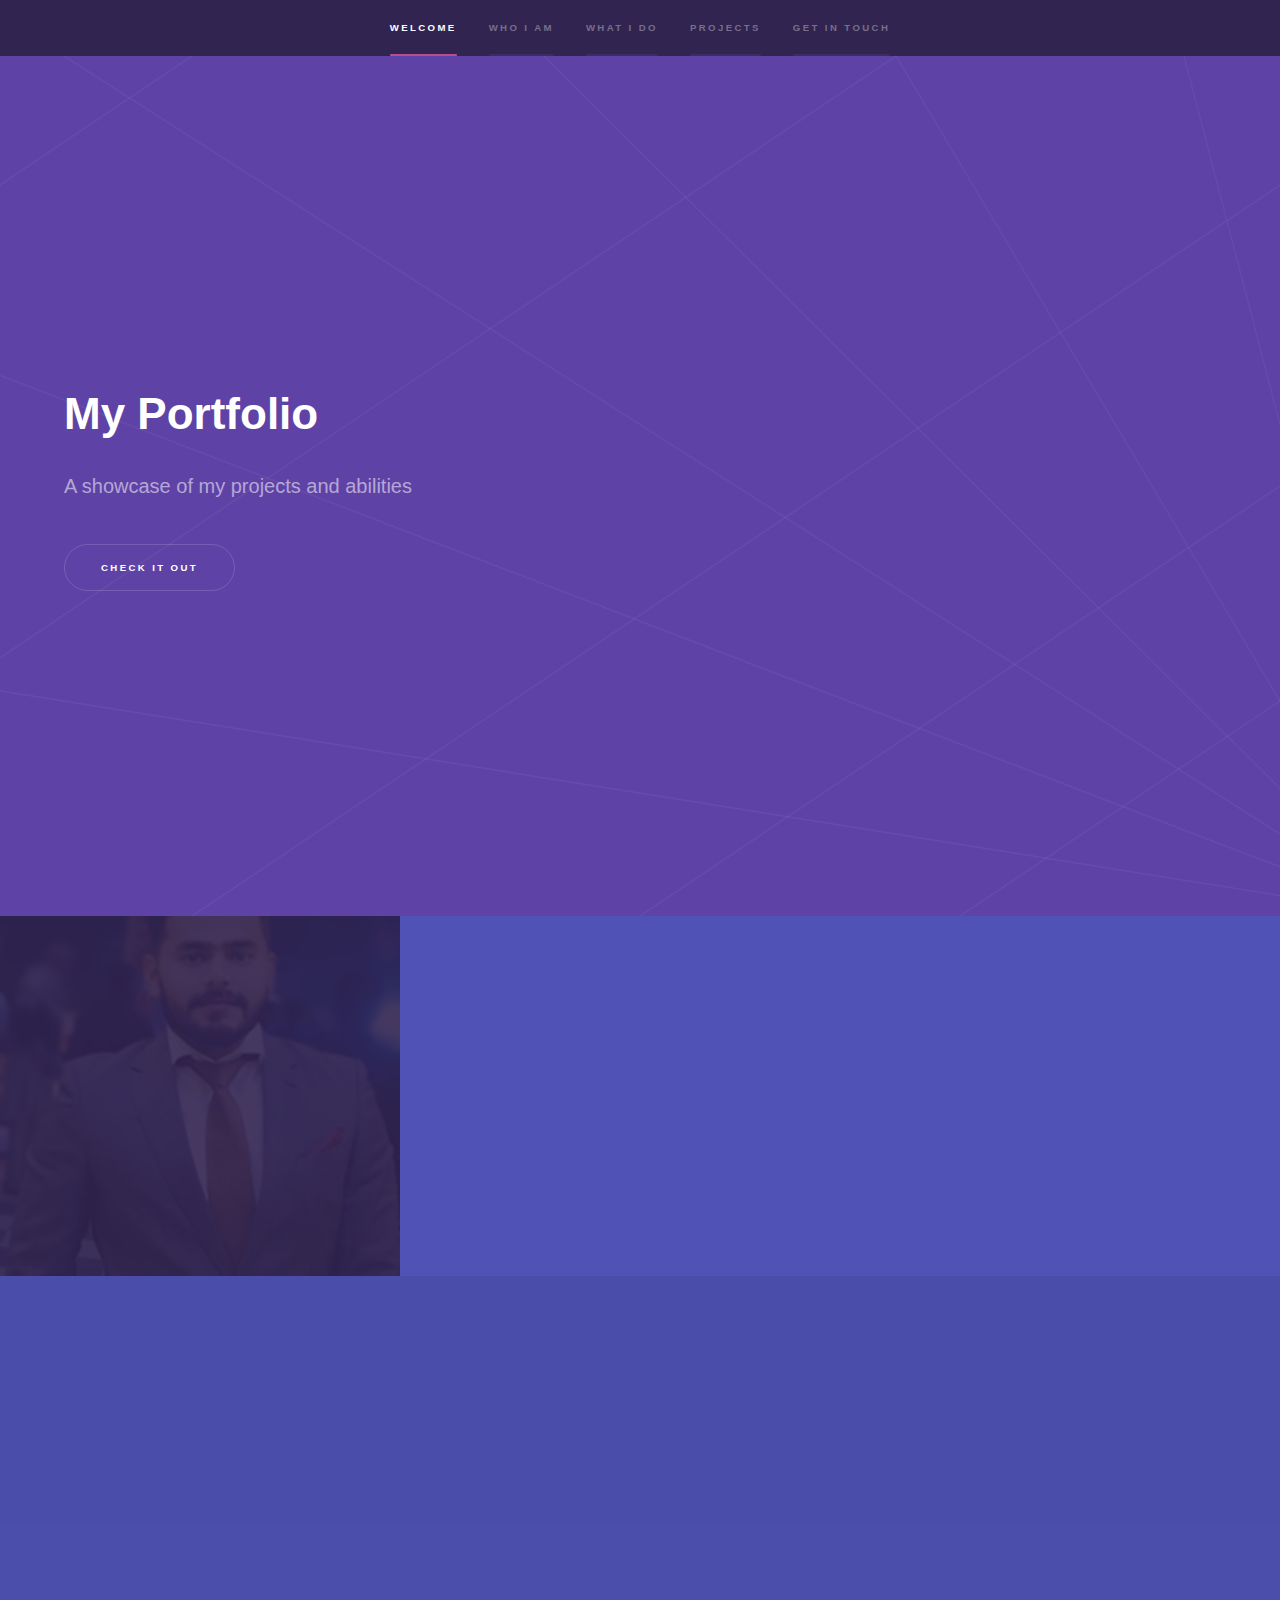
<file: index.html>
<!DOCTYPE HTML>
<!--
	Hyperspace by HTML5 UP
	html5up.net | @ajlkn
	Free for personal and commercial use under the CCA 3.0 license (html5up.net/license)
-->
<html>
	<head>
		<title>My Portfolio</title>
		<meta charset="utf-8" />
		<meta name="viewport" content="width=device-width, initial-scale=1, user-scalable=no" />
		<link rel="stylesheet" href="assets/css/main.css" />
		<noscript><link rel="stylesheet" href="assets/css/noscript.css" /></noscript>
	</head>
	<body class="is-preload">

		<!-- Sidebar -->
			<section id="sidebar">
				<div class="inner">
					<nav>
						<ul>
							<li><a href="#intro">Welcome</a></li>
							<li><a href="#one">Who i am</a></li>
							<li><a href="#two">What i do</a></li>
							<li><a href="generic.html">Projects</a></li>
							<li><a href="#four">Get in touch</a></li>
						</ul>
					</nav>
				</div>
			</section>

		<!-- Wrapper -->
			<div id="wrapper">

				<!-- Intro -->
					<section id="intro" class="wrapper style1 fullscreen fade-up">
						<div class="inner">
							<h1>My Portfolio</h1>
							<p>A showcase of my projects and abilities</p>
							<ul class="actions">
								<li><a href="#one" class="button scrolly">Check it out</a></li>
							</ul>
						</div>
					</section>

				<!-- One -->
					<section id="one" class="wrapper style2 spotlights">
						<section>
							<a href="#" class="image"><img src="images/pic01.jpg" alt="" data-position="center center" /></a>
							<div class="content">
								<div class="inner">
									<h2>Umair Khan</h2>
									<p>WordPress developer</p>
									<ul class="actions">
										<li><a href="generic.html" class="button">Check</a></li>
									</ul>
								</div>
							</div>
						</section>
						

				<!-- Two -->
					<section id="two" class="wrapper style3 fade-up">
						<div class="inner">
							<h2>What i do</h2>
							<p></p>
							<div class="features">
								<section>
									<span class="icon solid major  fa-code"></span>
									<h3>Code </h3>
									<p>I love to play with code </br>
									
									<!-- First Tier Drop Down -->
            <ul>
                <li>HTML</li>
                <li>CSS</li>
                <li>PHP</li>
                <li>Javascript</li>          
                             
            </ul>



									</p>
								</section>
								<section>
									<span class="icon solid major fa-heart"></span>
									<h3>Things i love in website</h3>
									<p><ul>
                <li>Responsive design</li>
                <li>Secure</li>
                <li>User Friendly </li>
                <li>Easy to modify</li>          
                             
            </ul></p>
								</section>
								
								<section>
									<span class="icon solid major fa-desktop"></span>
									<h3>Desktop UX/UI Design</h3>
									<p>As one of the most important thing in each website is to be have an eye-catching interface.</p>
								</section>
								<section>
									<span class="icon solid major fa-shopping-bag"></span>
									<h3>E-shop</h3>
									<p>As the online shopping make your life easier.</br> I would like to provide an Unique shopping store with your desire products.</p>
								</section>
								</div>
								
							<ul class="actions">
								<li><a href="generic.html" class="button">Check it out</a></li>
							</ul>
						</div>
					</section>

				<!-- Three -->
					<section id="four" class="wrapper style1 fade-up">
						<div class="inner">
							<h2><u>Get in touch</u></h2>
							<p></p>
							<div class="split style1">
								<section>
									<ul class="contact">
										<li>
											<h3>Address</h3>
											<span>Block-15,Gulistan-e-jauhar<br />
											Karachi, Pakistan<br />
											</span>
										</li>
										<li>
											<h3>Email</h3>
											wordpressgeek786@gmail.com
										</li>
										<li>
											<h3>Phone</h3>
											<span>(+92) 332-4402820</span>
										</li>
										<li>
											
										</li>
									</ul>
								</section>
								<section>
									<h3>Social</h3>
											<ul class="icons">
												<li><a href="https://mail.google.com/mail/wordpressgeek786@gmail.com" i class="fa fa-envelope" aria-hidden="true"></i><span class="label">E-mail</span></a></li>

												<li><a href="https://www.facebook.com/sugarumi007" class="icon brands fa-facebook-f"><span class="label">Facebook</span></a></li>
												<li><a href="https://github.com/wordpressgeekx" class="icon brands fa-github"><span class="label">GitHub</span></a></li>
												<li><a href="https://www.linkedin.com/in/hafiz-umair-khan-419a84179/" class="icon brands fa-linkedin-in"><span class="label">LinkedIn</span></a></li>
												<li><a href="https://codepen.io/wordpressgeekx" class="icon brands fa-codepen"><span class="label">Codepen</span></a></li>
											</ul>
								</section>
							</div>
						</div>
					</section>

			</div>

		<!-- Footer -->
			<footer id="footer" class="wrapper style1-alt">
				<div class="inner">
					<ul class="menu">
						<li>&copy; All rights reserved .</li><li>Design: <a href="https://www.fiverr.com/users/wordpressgeekx">wordpressgeekx</a></li>
					</ul>
				</div>
			</footer>

		<!-- Scripts -->
			<script src="assets/js/jquery.min.js"></script>
			<script src="assets/js/jquery.scrollex.min.js"></script>
			<script src="assets/js/jquery.scrolly.min.js"></script>
			<script src="assets/js/browser.min.js"></script>
			<script src="assets/js/breakpoints.min.js"></script>
			<script src="assets/js/util.js"></script>
			<script src="assets/js/main.js"></script>

	</body>
</html>
</file>
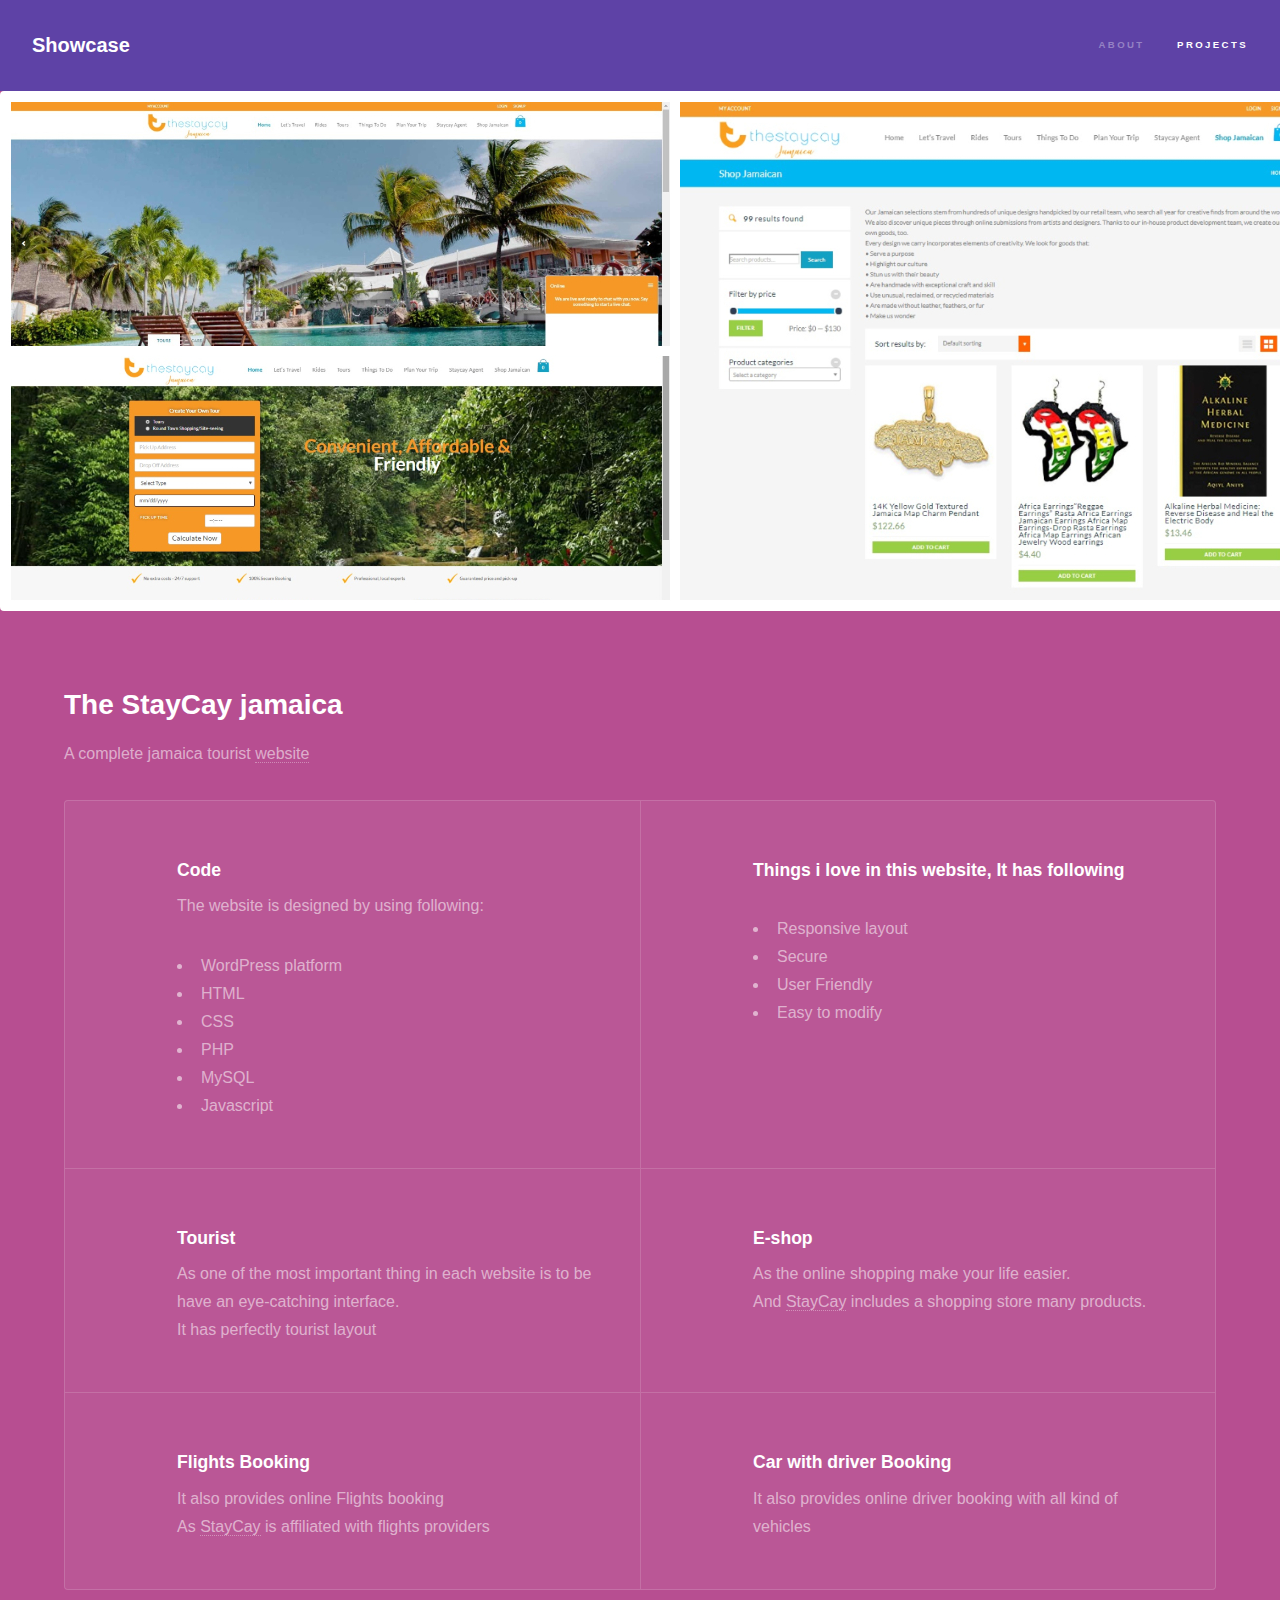
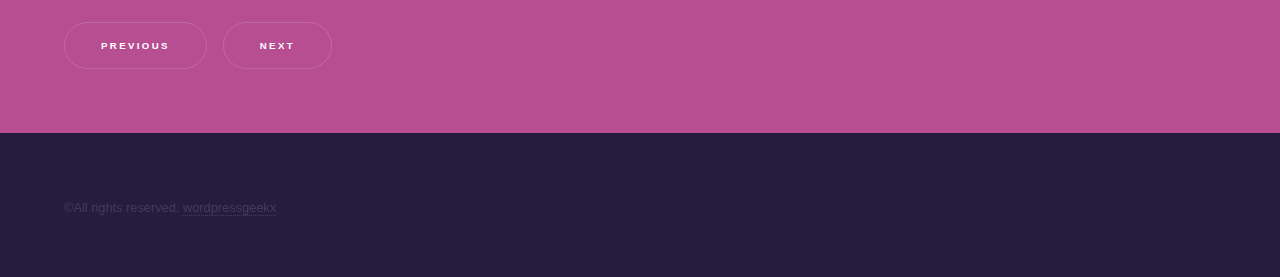
<file: generic.html>
<!DOCTYPE HTML>
<!--
	Hyperspace by HTML5 UP
	html5up.net | @ajlkn
	Free for personal and commercial use under the CCA 3.0 license (html5up.net/license)
-->
<html>
	<head>
		<title>Showcase</title>
		<meta charset="utf-8" />
		<meta name="viewport" content="width=device-width, initial-scale=1, user-scalable=no" />
		<link rel="stylesheet" href="assets/css/main.css" />
		<noscript><link rel="stylesheet" href="assets/css/noscript.css" /></noscript>
	</head>
	<body class="is-preload">

		<!-- Header -->
			<header id="header">
				<a href="index.html" class="title">Showcase</a>
				<nav>
					<ul>
						<li><a href="index.html">About</a></li>
						<li><a href="generic.html" class="active">Projects</a></li>
						
					</ul>
				</nav>
			</header>

		<!-- Wrapper -->
			<div id="wrapper">

				<!-- Main -->

					<section id="two" class="wrapper style3 fade-up"> 
	<a href="#" class="image"><img src="images/Thestaycay1.jpg" alt="" data-position="center center" /></a></br>

						<div class="inner">
							<h2>The StayCay jamaica</h2>
							<p> A complete jamaica tourist <a href="https://www.thestaycayjamaica.com">website</a> </p>
							<div class="features">
								<section>
									<span class="icon solid major  fa-code"></span>
									<h3>Code </h3>
									<p>The website is designed by using following: 
									
									<!-- First Tier Drop Down -->
            <ul>
            	<li>WordPress platform</li>
                <li>HTML</li>
                <li>CSS</li>
                <li>PHP</li>
                <li> MySQL</li>
                <li>Javascript</li>          
                             
            </ul>



									</p>
								</section>
								<section>
									<span class="icon solid major fa-heart"></span>
									<h3>Things i love in this website, It has following</h3>
									<p><ul>
                <li>Responsive layout</li>
                <li>Secure</li>
                <li>User Friendly </li>
                <li>Easy to modify</li> 
                      
                             
            </ul></p>
			</section>
								<section>
									<span class="icon solid major fas fa-umbrella-beach"></span>
									<h3>Tourist</h3>
									<p>As one of the most important thing in each website is to be have an eye-catching interface.</br> It has perfectly tourist layout </p>
								</section>

								<section>
									<span class="icon solid major fa-shopping-bag"></span>
									<h3>E-shop</h3>
									<p>As the online shopping make your life easier.</br>And <a href="https://www.thestaycayjamaica.com">StayCay</a> includes a shopping store many products.</p>
								</section>
								<section>
									<span class="icon solid major fas fa-plane-departure"></span>
									<h3>Flights Booking</h3>
									<p>It also provides online Flights booking</br>As <a href="https://www.thestaycayjamaica.com">StayCay</a> is affiliated with flights providers</p>
								</section>
								<section>
									<span class="icon solid major fas fa-car"></span>
									<h3>Car with driver Booking</h3>
									<p>It also provides online driver booking with all kind of vehicles</p>
								</section>



								</div>
								
							<ul class="actions">
								<li><a href="index.html" class="button">Previous</a></li>
								<li><a href="generic2.html" class="button">Next</a></li>

							</ul>
						</div>
					</section>

			</div>

		<!-- Footer -->
			<footer id="footer" class="wrapper alt">
				<div class="inner">
					<ul class="menu">
						<li>&copy;All rights reserved. <a href="https://www.fiverr.com/users/wordpressgeekx">wordpressgeekx</a></li>
					</ul>
				</div>
			</footer>

		<!-- Scripts -->
			<script src="assets/js/jquery.min.js"></script>
			<script src="assets/js/jquery.scrollex.min.js"></script>
			<script src="assets/js/jquery.scrolly.min.js"></script>
			<script src="assets/js/browser.min.js"></script>
			<script src="assets/js/breakpoints.min.js"></script>
			<script src="assets/js/util.js"></script>
			<script src="assets/js/main.js"></script>

	</body>
</html>
</file>
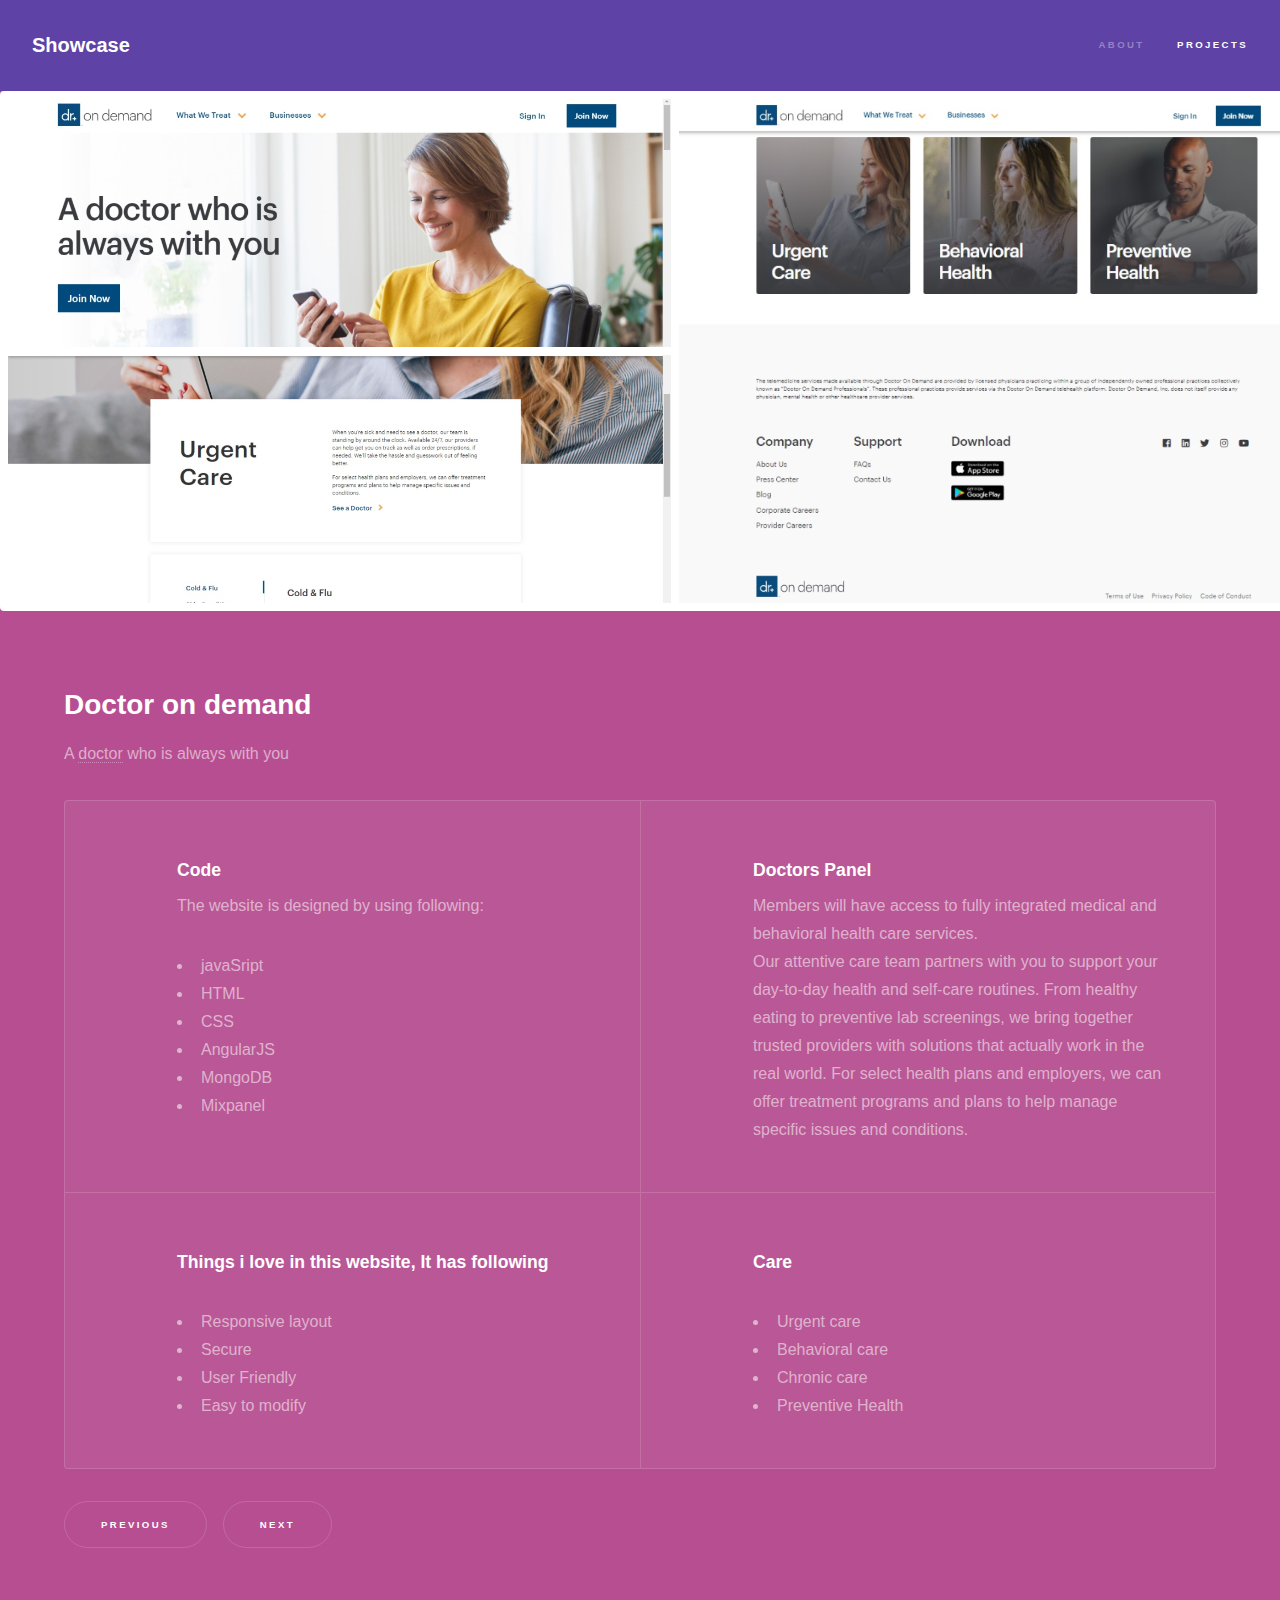
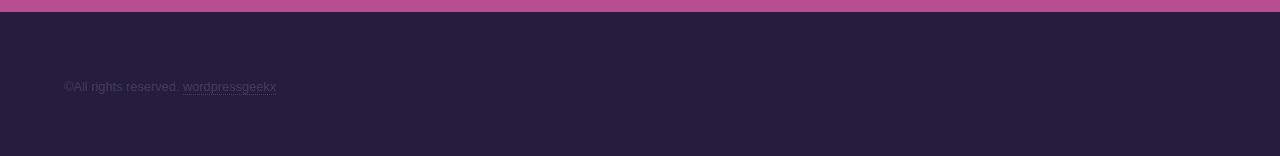
<file: generic2.html>
<!DOCTYPE HTML>
<!--
	Hyperspace by HTML5 UP
	html5up.net | @ajlkn
	Free for personal and commercial use under the CCA 3.0 license (html5up.net/license)
-->
<html>
	<head>
		<title>Showcase</title>
		<meta charset="utf-8" />
		<meta name="viewport" content="width=device-width, initial-scale=1, user-scalable=no" />
		<link rel="stylesheet" href="assets/css/main.css" />
		<noscript><link rel="stylesheet" href="assets/css/noscript.css" /></noscript>
	</head>
	<body class="is-preload">

		<!-- Header -->
			<header id="header">
				<a href="index.html" class="title">Showcase</a>
				<nav>
					<ul>
						<li><a href="index.html">About</a></li>
						<li><a href="generic.html" class="active">Projects</a></li>
						
					</ul>
				</nav>
			</header>

		<!-- Wrapper -->
			<div id="wrapper">

				<!-- Main -->

					<section id="two" class="wrapper style3 fade-up"> 
	<a href="#" class="image"><img src="images/Doc.jpg" alt="" data-position="center center" /></a></br>

						<div class="inner">
							<h2> Doctor on demand </h2>
							<p> A <a href="https://www.doctorondemand.com"> doctor</a> who is always with you </p>
							<div class="features">
								<section>
									<span class="icon solid major  fa-code"></span>
									<h3>Code </h3>
									<p>The website is designed by using following: 
									
									<!-- First Tier Drop Down -->
            <ul>
            	<li>javaSript</li>
                <li>HTML</li>
                <li>CSS</li>
                <li>AngularJS</li>
                <li> MongoDB</li>
                <li>Mixpanel</li>          
                             
            </ul>



									</p>
								</section>


								<section>
									<span class="icon solid major fas fa-user-md"></span>
									<h3>Doctors Panel</h3>
									<p> Members will have access to fully integrated medical and behavioral health care services.</br>
Our attentive care team partners with you to support your day-to-day health and self-care routines. From healthy eating to preventive lab screenings, we bring together trusted providers with solutions that actually work in the real world.

For select health plans and employers, we can offer treatment programs and plans to help manage specific issues and conditions.</p>
								</section>

								<section>
									<span class="icon solid major fa-heart"></span>
									<h3>Things i love in this website, It has following</h3>
									<p>
										<ul>
                <li>Responsive layout</li>
                <li>Secure</li>
                <li>User Friendly </li>
                <li>Easy to modify</li> 
                      
                             
            </ul></p>
			</section>
								<section>
									<span class="icon solid major fa-plus-square"></span>
									<h3>Care</h3>
									<p>
										<ul>
                <li>Urgent care</li>
                <li>Behavioral care</li>
                <li>Chronic care</li>
                <li>Preventive Health </li>
  </ul></p>
								</section>
								



								</div>
								
							<ul class="actions">
								<li><a href="generic2.html" class="button">Previous</a></li>
								<li><a href="generic3.html" class="button">Next</a></li>
							</ul>
						</div>
					</section>

			</div>

		<!-- Footer -->
			<footer id="footer" class="wrapper alt">
				<div class="inner">
					<ul class="menu">
						<li>&copy;All rights reserved. <a href="https://www.fiverr.com/users/wordpressgeekx">wordpressgeekx</a></li>
					</ul>
				</div>
			</footer>

		<!-- Scripts -->
			<script src="assets/js/jquery.min.js"></script>
			<script src="assets/js/jquery.scrollex.min.js"></script>
			<script src="assets/js/jquery.scrolly.min.js"></script>
			<script src="assets/js/browser.min.js"></script>
			<script src="assets/js/breakpoints.min.js"></script>
			<script src="assets/js/util.js"></script>
			<script src="assets/js/main.js"></script>

	</body>
</html>
</file>
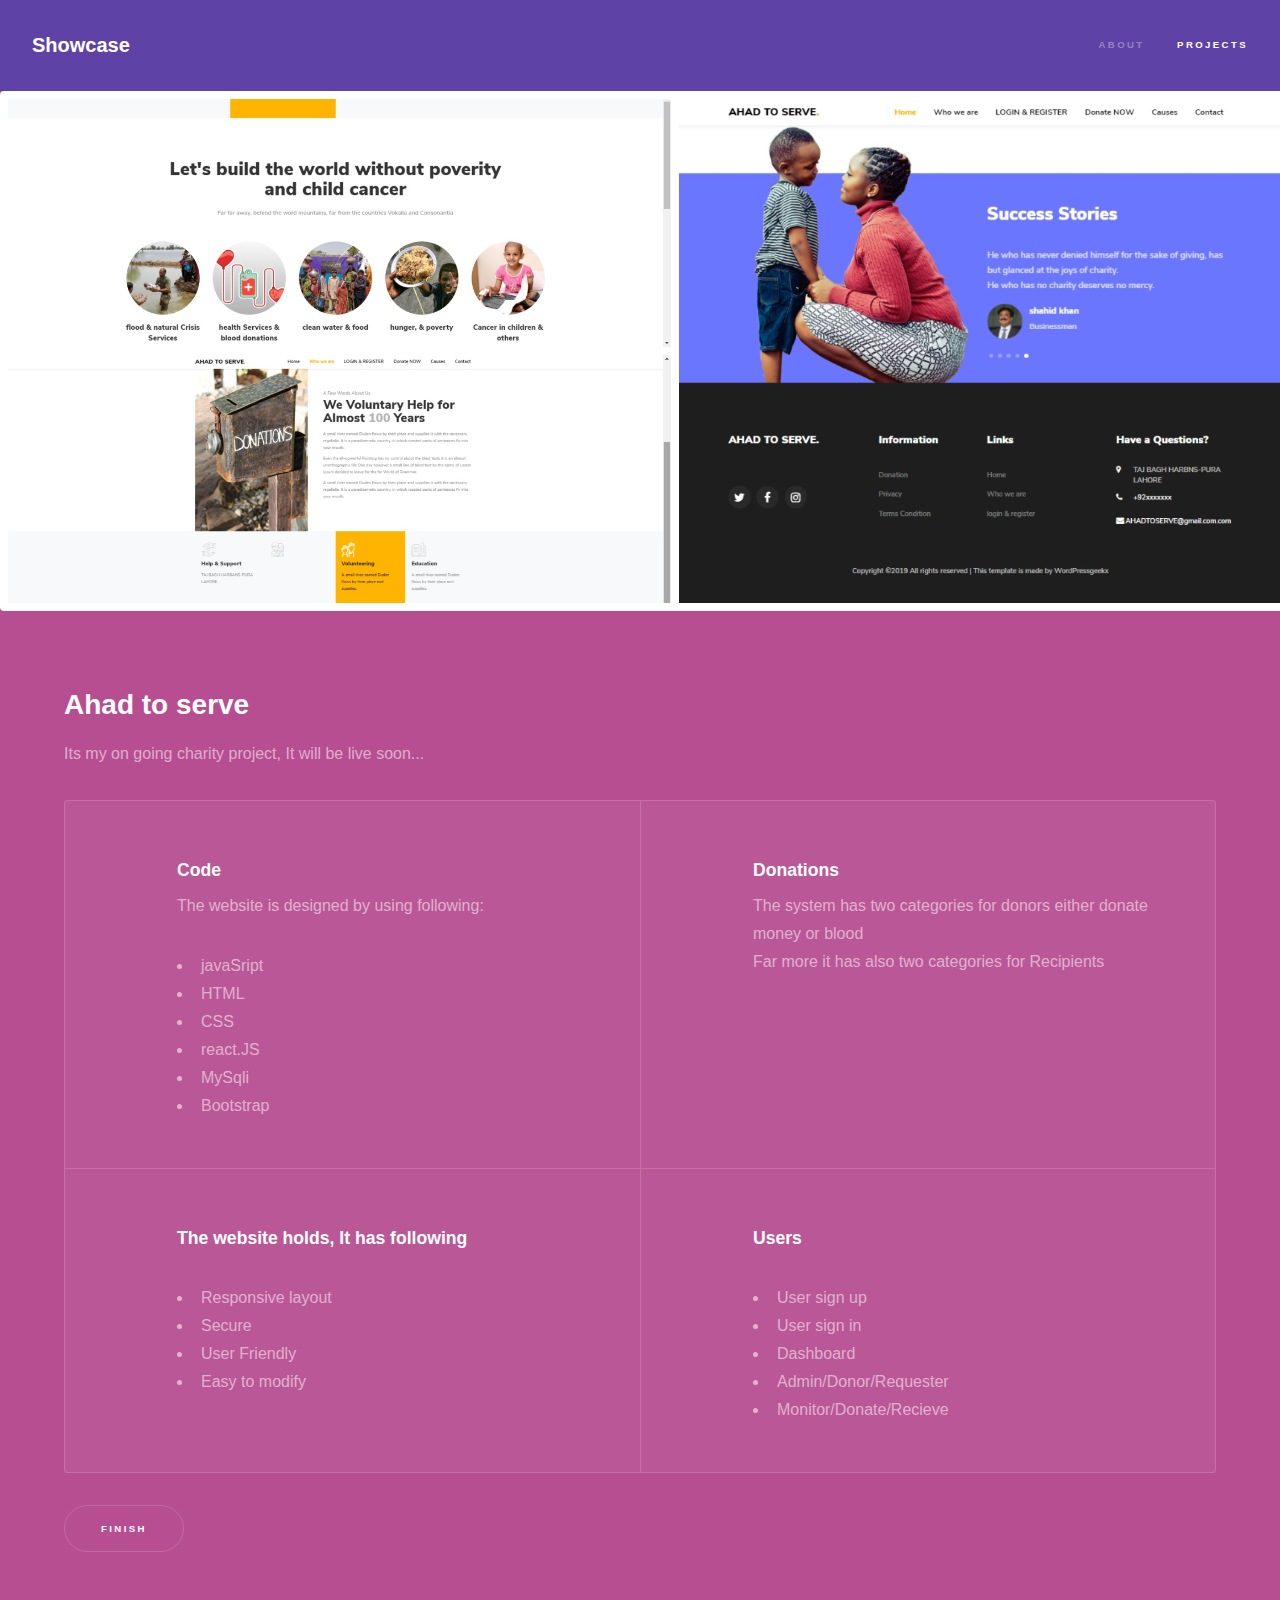
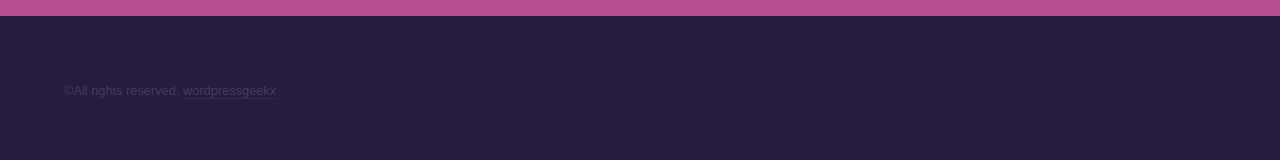
<file: generic3.html>
<!DOCTYPE HTML>
<!--
	Hyperspace by HTML5 UP
	html5up.net | @ajlkn
	Free for personal and commercial use under the CCA 3.0 license (html5up.net/license)
-->
<html>
	<head>
		<title>Showcase</title>
		<meta charset="utf-8" />
		<meta name="viewport" content="width=device-width, initial-scale=1, user-scalable=no" />
		<link rel="stylesheet" href="assets/css/main.css" />
		<noscript><link rel="stylesheet" href="assets/css/noscript.css" /></noscript>
	</head>
	<body class="is-preload">

		<!-- Header -->
			<header id="header">
				<a href="index.html" class="title">Showcase</a>
				<nav>
					<ul>
						<li><a href="index.html">About</a></li>
						<li><a href="generic.html" class="active">Projects</a></li>
						
					</ul>
				</nav>
			</header>

		<!-- Wrapper -->
			<div id="wrapper">

				<!-- Main -->

					<section id="two" class="wrapper style3 fade-up"> 
	<a href="#" class="image"><img src="images/ahad.jpg" alt="" data-position="center center" /></a></br>

						<div class="inner">
							<h2> Ahad to serve </h2>
							<p> Its my on going charity project, It will be live soon... </p>
							<div class="features">
								<section>
									<span class="icon solid major  fa-code"></span>
									<h3>Code </h3>
									<p>The website is designed by using following: 
									
									<!-- First Tier Drop Down -->
            <ul>
            	<li>javaSript</li>
                <li>HTML</li>
                <li>CSS</li>
                <li>react.JS</li>
                <li> MySqli</li>
                <li>Bootstrap</li>          
                             
            </ul>



									</p>
								</section>


								<section>
									<span class="icon solid major fas fa-hand-holding-usd"></span>
									<h3>Donations</h3>
									<p> The system has two categories for donors either donate money or blood</br> Far more it has also two categories for Recipients  </p>
								</section>

								<section>
									<span class="icon solid major fa-heart"></span>
									<h3>The website holds, It has following</h3>
									<p>
										<ul>
                <li>Responsive layout</li>
                <li>Secure</li>
                <li>User Friendly </li>
                <li>Easy to modify</li> 
                      
                             
            </ul></p>
			</section>
								<section>
									<span class="icon solid major fa fa-users"></span>
									<h3>Users</h3>
									<p>
										<ul>
                <li>User sign up</li>
                <li>User sign in</li>
                <li>Dashboard</li>
                <li>Admin/Donor/Requester</li>
                <li>Monitor/Donate/Recieve</li>
  </ul></p>
								</section>
								



								</div>
								
							<ul class="actions">
								<li><a href="index.html" class="button">Finish</a></li>
							</ul>
						</div>
					</section>

			</div>

		<!-- Footer -->
			<footer id="footer" class="wrapper alt">
				<div class="inner">
					<ul class="menu">
						<li>&copy;All rights reserved. <a href="https://www.fiverr.com/users/wordpressgeekx">wordpressgeekx</a></li>
					</ul>
				</div>
			</footer>

		<!-- Scripts -->
			<script src="assets/js/jquery.min.js"></script>
			<script src="assets/js/jquery.scrollex.min.js"></script>
			<script src="assets/js/jquery.scrolly.min.js"></script>
			<script src="assets/js/browser.min.js"></script>
			<script src="assets/js/breakpoints.min.js"></script>
			<script src="assets/js/util.js"></script>
			<script src="assets/js/main.js"></script>

	</body>
</html>
</file>
<file: assets/css/noscript.css>
/*
	Hyperspace by HTML5 UP
	html5up.net | @ajlkn
	Free for personal and commercial use under the CCA 3.0 license (html5up.net/license)
*/

/* Spotlights */

	.spotlights > section > .image:before {
		opacity: 0 !important;
	}

	.spotlights > section > .content > .inner {
		-moz-transform: none !important;
		-webkit-transform: none !important;
		-ms-transform: none !important;
		transform: none !important;
		opacity: 1 !important;
	}

/* Wrapper */

	.wrapper > .inner {
		opacity: 1 !important;
		-moz-transform: none !important;
		-webkit-transform: none !important;
		-ms-transform: none !important;
		transform: none !important;
	}

/* Sidebar */

	#sidebar > .inner {
		opacity: 1 !important;
	}

	#sidebar nav > ul > li {
		-moz-transform: none !important;
		-webkit-transform: none !important;
		-ms-transform: none !important;
		transform: none !important;
		opacity: 1 !important;
	}
	.row {
  display: flex;
  flex-wrap: wrap;
  padding: 0 4px;
}

/* Create four equal columns that sits next to each other */
.column {
  flex: 25%;
  max-width: 25%;
  padding: 0 4px;
}

.column img {
  margin-top: 8px;
  vertical-align: middle;
  width: 100%;
}

/* Responsive layout - makes a two column-layout instead of four columns */
@media screen and (max-width: 800px) {
  .column {
    flex: 50%;
    max-width: 50%;
  }
}

/* Responsive layout - makes the two columns stack on top of each other instead of next to each other */
@media screen and (max-width: 600px) {
  .column {
    flex: 100%;
    max-width: 100%;
  }
}
</file>
<file: assets/css/main.css>
@import url(fontawesome-all.min.css);

/*
	Hyperspace by HTML5 UP
	html5up.net | @ajlkn
	Free for personal and commercial use under the CCA 3.0 license (html5up.net/license)
*/

html, body, div, span, applet, object,
iframe, h1, h2, h3, h4, h5, h6, p, blockquote,
pre, a, abbr, acronym, address, big, cite,
code, del, dfn, em, img, ins, kbd, q, s, samp,
small, strike, strong, sub, sup, tt, var, b,
u, i, center, dl, dt, dd, ol, ul, li, fieldset,
form, label, legend, table, caption, tbody,
tfoot, thead, tr, th, td, article, aside,
canvas, details, embed, figure, figcaption,
footer, header, hgroup, menu, nav, output, ruby,
section, summary, time, mark, audio, video {
	margin: 0;
	padding: 0;
	border: 0;
	font-size: 100%;
	font: inherit;
	vertical-align: baseline;}

article, aside, details, figcaption, figure,
footer, header, hgroup, menu, nav, section {
	display: block;}

body {
	line-height: 1;
}

ol, ul {
	list-style: none;
}

blockquote, q {
	quotes: none;
}

	blockquote:before, blockquote:after, q:before, q:after {
		content: '';
		content: none;
	}

table {
	border-collapse: collapse;
	border-spacing: 0;
}

body {
	-webkit-text-size-adjust: none;
}

mark {
	background-color: transparent;
	color: inherit;
}

input::-moz-focus-inner {
	border: 0;
	padding: 0;
}

input, select, textarea {
	-moz-appearance: none;
	-webkit-appearance: none;
	-ms-appearance: none;
	appearance: none;
}

/* Basic */

	@-ms-viewport {
		width: device-width;
	}

	body {
		-ms-overflow-style: scrollbar;
	}

	@media screen and (max-width: 480px) {

		html, body {
			min-width: 320px;
		}

	}

	html {
		box-sizing: border-box;
	}

	*, *:before, *:after {
		box-sizing: inherit;
	}

	body {
		background: #312450;
	}

		body.is-preload *, body.is-preload *:before, body.is-preload *:after {
			-moz-animation: none !important;
			-webkit-animation: none !important;
			-ms-animation: none !important;
			animation: none !important;
			-moz-transition: none !important;
			-webkit-transition: none !important;
			-ms-transition: none !important;
			transition: none !important;
		}

/* Type */

	body, input, select, textarea {
		color: rgba(255, 255, 255, 0.55);
		font-family: Arial, Helvetica, sans-serif;
		font-size: 16.5pt;
		font-weight: normal;
		line-height: 1.75;
	}

		@media screen and (max-width: 1680px) {

			body, input, select, textarea {
				font-size: 13pt;
			}

		}

		@media screen and (max-width: 1280px) {

			body, input, select, textarea {
				font-size: 12pt;
			}

		}

		@media screen and (max-width: 360px) {

			body, input, select, textarea {
				font-size: 11pt;
			}

		}

	a {
		-moz-transition: color 0.2s ease, border-bottom-color 0.2s ease;
		-webkit-transition: color 0.2s ease, border-bottom-color 0.2s ease;
		-ms-transition: color 0.2s ease, border-bottom-color 0.2s ease;
		transition: color 0.2s ease, border-bottom-color 0.2s ease;
		border-bottom: dotted 1px rgba(255, 255, 255, 0.35);
		color: inherit;
		text-decoration: none;
	}

		a:hover {
			border-bottom-color: transparent;
			color: #ffffff;
		}

	strong, b {
		color: #ffffff;
		font-weight: bold;
	}

	em, i {
		font-style: italic;
	}

	p {
		margin: 0 0 2em 0;
	}

	h1, h2, h3, h4, h5, h6 {
		color: #ffffff;
		font-weight: bold;
		line-height: 1.5;
		margin: 0 0 0.5em 0;
	}

		h1 a, h2 a, h3 a, h4 a, h5 a, h6 a {
			color: inherit;
			text-decoration: none;
		}

	h1 {
		font-size: 2.75em;
	}

		h1.major {
			margin: 0 0 1.3em 0;
			position: relative;
			padding-bottom: 0.35em;
		}

			h1.major:after {
				background-image: -moz-linear-gradient(to right, #5e42a6, #b74e91);
				background-image: -webkit-linear-gradient(to right, #5e42a6, #b74e91);
				background-image: -ms-linear-gradient(to right, #5e42a6, #b74e91);
				background-image: linear-gradient(to right, #5e42a6, #b74e91);
				-moz-transition: max-width 0.2s ease;
				-webkit-transition: max-width 0.2s ease;
				-ms-transition: max-width 0.2s ease;
				transition: max-width 0.2s ease;
				border-radius: 0.2em;
				bottom: 0;
				content: '';
				height: 0.05em;
				position: absolute;
				right: 0;
				width: 100%;
			}

	h2 {
		font-size: 1.75em;
	}

	h3 {
		font-size: 1.1em;
	}

	h4 {
		font-size: 1em;
	}

	h5 {
		font-size: 0.8em;
	}

	h6 {
		font-size: 0.6em;
	}

	@media screen and (max-width: 736px) {

		h1 {
			font-size: 2em;
		}

		h2 {
			font-size: 1.25em;
		}

		h3 {
			font-size: 1em;
		}

		h4 {
			font-size: 0.8em;
		}

		h5 {
			font-size: 0.6em;
		}

		h6 {
			font-size: 0.6em;
		}

	}

	sub {
		font-size: 0.8em;
		position: relative;
		top: 0.5em;
	}

	sup {
		font-size: 0.8em;
		position: relative;
		top: -0.5em;
	}

	blockquote {
		border-left: solid 4px rgba(255, 255, 255, 0.15);
		font-style: italic;
		margin: 0 0 2em 0;
		padding: 0.5em 0 0.5em 2em;
	}

	code {
		background: rgba(255, 255, 255, 0.05);
		border-radius: 0.25em;
		border: solid 1px rgba(255, 255, 255, 0.15);
		font-family: "Courier New", monospace;
		font-size: 0.9em;
		margin: 0 0.25em;
		padding: 0.25em 0.65em;
	}

	pre {
		-webkit-overflow-scrolling: touch;
		font-family: "Courier New", monospace;
		font-size: 0.9em;
		margin: 0 0 2em 0;
	}

		pre code {
			display: block;
			line-height: 1.75em;
			padding: 1em 1.5em;
			overflow-x: auto;
		}

	hr {
		border: 0;
		border-bottom: solid 1px rgba(255, 255, 255, 0.15);
		margin: 2em 0;
	}

		hr.major {
			margin: 3em 0;
		}

	.align-left {
		text-align: left;
	}

	.align-center {
		text-align: center;
	}

	.align-right {
		text-align: right;
	}

/* Row */

	.row {
		display: flex;
		flex-wrap: wrap;
		box-sizing: border-box;
		align-items: stretch;
	}

		.row > * {
			box-sizing: border-box;
		}

		.row.gtr-uniform > * > :last-child {
			margin-bottom: 0;
		}

		.row.aln-left {
			justify-content: flex-start;
		}

		.row.aln-center {
			justify-content: center;
		}

		.row.aln-right {
			justify-content: flex-end;
		}

		.row.aln-top {
			align-items: flex-start;
		}

		.row.aln-middle {
			align-items: center;
		}

		.row.aln-bottom {
			align-items: flex-end;
		}

		.row > .imp {
			order: -1;
		}

		.row > .col-1 {
			width: 8.33333%;
		}

		.row > .off-1 {
			margin-left: 8.33333%;
		}

		.row > .col-2 {
			width: 16.66667%;
		}

		.row > .off-2 {
			margin-left: 16.66667%;
		}

		.row > .col-3 {
			width: 25%;
		}

		.row > .off-3 {
			margin-left: 25%;
		}

		.row > .col-4 {
			width: 33.33333%;
		}

		.row > .off-4 {
			margin-left: 33.33333%;
		}

		.row > .col-5 {
			width: 41.66667%;
		}

		.row > .off-5 {
			margin-left: 41.66667%;
		}

		.row > .col-6 {
			width: 50%;
		}

		.row > .off-6 {
			margin-left: 50%;
		}

		.row > .col-7 {
			width: 58.33333%;
		}

		.row > .off-7 {
			margin-left: 58.33333%;
		}

		.row > .col-8 {
			width: 66.66667%;
		}

		.row > .off-8 {
			margin-left: 66.66667%;
		}

		.row > .col-9 {
			width: 75%;
		}

		.row > .off-9 {
			margin-left: 75%;
		}

		.row > .col-10 {
			width: 83.33333%;
		}

		.row > .off-10 {
			margin-left: 83.33333%;
		}

		.row > .col-11 {
			width: 91.66667%;
		}

		.row > .off-11 {
			margin-left: 91.66667%;
		}

		.row > .col-12 {
			width: 100%;
		}

		.row > .off-12 {
			margin-left: 100%;
		}

		.row.gtr-0 {
			margin-top: 0;
			margin-left: 0em;
		}

			.row.gtr-0 > * {
				padding: 0 0 0 0em;
			}

			.row.gtr-0.gtr-uniform {
				margin-top: 0em;
			}

				.row.gtr-0.gtr-uniform > * {
					padding-top: 0em;
				}

		.row.gtr-25 {
			margin-top: 0;
			margin-left: -0.375em;
		}

			.row.gtr-25 > * {
				padding: 0 0 0 0.375em;
			}

			.row.gtr-25.gtr-uniform {
				margin-top: -0.375em;
			}

				.row.gtr-25.gtr-uniform > * {
					padding-top: 0.375em;
				}

		.row.gtr-50 {
			margin-top: 0;
			margin-left: -0.75em;
		}

			.row.gtr-50 > * {
				padding: 0 0 0 0.75em;
			}

			.row.gtr-50.gtr-uniform {
				margin-top: -0.75em;
			}

				.row.gtr-50.gtr-uniform > * {
					padding-top: 0.75em;
				}

		.row {
			margin-top: 0;
			margin-left: -1.5em;
		}

			.row > * {
				padding: 0 0 0 1.5em;
			}

			.row.gtr-uniform {
				margin-top: -1.5em;
			}

				.row.gtr-uniform > * {
					padding-top: 1.5em;
				}

		.row.gtr-150 {
			margin-top: 0;
			margin-left: -2.25em;
		}

			.row.gtr-150 > * {
				padding: 0 0 0 2.25em;
			}

			.row.gtr-150.gtr-uniform {
				margin-top: -2.25em;
			}

				.row.gtr-150.gtr-uniform > * {
					padding-top: 2.25em;
				}

		.row.gtr-200 {
			margin-top: 0;
			margin-left: -3em;
		}

			.row.gtr-200 > * {
				padding: 0 0 0 3em;
			}

			.row.gtr-200.gtr-uniform {
				margin-top: -3em;
			}

				.row.gtr-200.gtr-uniform > * {
					padding-top: 3em;
				}

		@media screen and (max-width: 1680px) {

			.row {
				display: flex;
				flex-wrap: wrap;
				box-sizing: border-box;
				align-items: stretch;
			}

				.row > * {
					box-sizing: border-box;
				}

				.row.gtr-uniform > * > :last-child {
					margin-bottom: 0;
				}

				.row.aln-left {
					justify-content: flex-start;
				}

				.row.aln-center {
					justify-content: center;
				}

				.row.aln-right {
					justify-content: flex-end;
				}

				.row.aln-top {
					align-items: flex-start;
				}

				.row.aln-middle {
					align-items: center;
				}

				.row.aln-bottom {
					align-items: flex-end;
				}

				.row > .imp-xlarge {
					order: -1;
				}

				.row > .col-1-xlarge {
					width: 8.33333%;
				}

				.row > .off-1-xlarge {
					margin-left: 8.33333%;
				}

				.row > .col-2-xlarge {
					width: 16.66667%;
				}

				.row > .off-2-xlarge {
					margin-left: 16.66667%;
				}

				.row > .col-3-xlarge {
					width: 25%;
				}

				.row > .off-3-xlarge {
					margin-left: 25%;
				}

				.row > .col-4-xlarge {
					width: 33.33333%;
				}

				.row > .off-4-xlarge {
					margin-left: 33.33333%;
				}

				.row > .col-5-xlarge {
					width: 41.66667%;
				}

				.row > .off-5-xlarge {
					margin-left: 41.66667%;
				}

				.row > .col-6-xlarge {
					width: 50%;
				}

				.row > .off-6-xlarge {
					margin-left: 50%;
				}

				.row > .col-7-xlarge {
					width: 58.33333%;
				}

				.row > .off-7-xlarge {
					margin-left: 58.33333%;
				}

				.row > .col-8-xlarge {
					width: 66.66667%;
				}

				.row > .off-8-xlarge {
					margin-left: 66.66667%;
				}

				.row > .col-9-xlarge {
					width: 75%;
				}

				.row > .off-9-xlarge {
					margin-left: 75%;
				}

				.row > .col-10-xlarge {
					width: 83.33333%;
				}

				.row > .off-10-xlarge {
					margin-left: 83.33333%;
				}

				.row > .col-11-xlarge {
					width: 91.66667%;
				}

				.row > .off-11-xlarge {
					margin-left: 91.66667%;
				}

				.row > .col-12-xlarge {
					width: 100%;
				}

				.row > .off-12-xlarge {
					margin-left: 100%;
				}

				.row.gtr-0 {
					margin-top: 0;
					margin-left: 0em;
				}

					.row.gtr-0 > * {
						padding: 0 0 0 0em;
					}

					.row.gtr-0.gtr-uniform {
						margin-top: 0em;
					}

						.row.gtr-0.gtr-uniform > * {
							padding-top: 0em;
						}

				.row.gtr-25 {
					margin-top: 0;
					margin-left: -0.375em;
				}

					.row.gtr-25 > * {
						padding: 0 0 0 0.375em;
					}

					.row.gtr-25.gtr-uniform {
						margin-top: -0.375em;
					}

						.row.gtr-25.gtr-uniform > * {
							padding-top: 0.375em;
						}

				.row.gtr-50 {
					margin-top: 0;
					margin-left: -0.75em;
				}

					.row.gtr-50 > * {
						padding: 0 0 0 0.75em;
					}

					.row.gtr-50.gtr-uniform {
						margin-top: -0.75em;
					}

						.row.gtr-50.gtr-uniform > * {
							padding-top: 0.75em;
						}

				.row {
					margin-top: 0;
					margin-left: -1.5em;
				}

					.row > * {
						padding: 0 0 0 1.5em;
					}

					.row.gtr-uniform {
						margin-top: -1.5em;
					}

						.row.gtr-uniform > * {
							padding-top: 1.5em;
						}

				.row.gtr-150 {
					margin-top: 0;
					margin-left: -2.25em;
				}

					.row.gtr-150 > * {
						padding: 0 0 0 2.25em;
					}

					.row.gtr-150.gtr-uniform {
						margin-top: -2.25em;
					}

						.row.gtr-150.gtr-uniform > * {
							padding-top: 2.25em;
						}

				.row.gtr-200 {
					margin-top: 0;
					margin-left: -3em;
				}

					.row.gtr-200 > * {
						padding: 0 0 0 3em;
					}

					.row.gtr-200.gtr-uniform {
						margin-top: -3em;
					}

						.row.gtr-200.gtr-uniform > * {
							padding-top: 3em;
						}

		}

		@media screen and (max-width: 1280px) {

			.row {
				display: flex;
				flex-wrap: wrap;
				box-sizing: border-box;
				align-items: stretch;
			}

				.row > * {
					box-sizing: border-box;
				}

				.row.gtr-uniform > * > :last-child {
					margin-bottom: 0;
				}

				.row.aln-left {
					justify-content: flex-start;
				}

				.row.aln-center {
					justify-content: center;
				}

				.row.aln-right {
					justify-content: flex-end;
				}

				.row.aln-top {
					align-items: flex-start;
				}

				.row.aln-middle {
					align-items: center;
				}

				.row.aln-bottom {
					align-items: flex-end;
				}

				.row > .imp-large {
					order: -1;
				}

				.row > .col-1-large {
					width: 8.33333%;
				}

				.row > .off-1-large {
					margin-left: 8.33333%;
				}

				.row > .col-2-large {
					width: 16.66667%;
				}

				.row > .off-2-large {
					margin-left: 16.66667%;
				}

				.row > .col-3-large {
					width: 25%;
				}

				.row > .off-3-large {
					margin-left: 25%;
				}

				.row > .col-4-large {
					width: 33.33333%;
				}

				.row > .off-4-large {
					margin-left: 33.33333%;
				}

				.row > .col-5-large {
					width: 41.66667%;
				}

				.row > .off-5-large {
					margin-left: 41.66667%;
				}

				.row > .col-6-large {
					width: 50%;
				}

				.row > .off-6-large {
					margin-left: 50%;
				}

				.row > .col-7-large {
					width: 58.33333%;
				}

				.row > .off-7-large {
					margin-left: 58.33333%;
				}

				.row > .col-8-large {
					width: 66.66667%;
				}

				.row > .off-8-large {
					margin-left: 66.66667%;
				}

				.row > .col-9-large {
					width: 75%;
				}

				.row > .off-9-large {
					margin-left: 75%;
				}

				.row > .col-10-large {
					width: 83.33333%;
				}

				.row > .off-10-large {
					margin-left: 83.33333%;
				}

				.row > .col-11-large {
					width: 91.66667%;
				}

				.row > .off-11-large {
					margin-left: 91.66667%;
				}

				.row > .col-12-large {
					width: 100%;
				}

				.row > .off-12-large {
					margin-left: 100%;
				}

				.row.gtr-0 {
					margin-top: 0;
					margin-left: 0em;
				}

					.row.gtr-0 > * {
						padding: 0 0 0 0em;
					}

					.row.gtr-0.gtr-uniform {
						margin-top: 0em;
					}

						.row.gtr-0.gtr-uniform > * {
							padding-top: 0em;
						}

				.row.gtr-25 {
					margin-top: 0;
					margin-left: -0.375em;
				}

					.row.gtr-25 > * {
						padding: 0 0 0 0.375em;
					}

					.row.gtr-25.gtr-uniform {
						margin-top: -0.375em;
					}

						.row.gtr-25.gtr-uniform > * {
							padding-top: 0.375em;
						}

				.row.gtr-50 {
					margin-top: 0;
					margin-left: -0.75em;
				}

					.row.gtr-50 > * {
						padding: 0 0 0 0.75em;
					}

					.row.gtr-50.gtr-uniform {
						margin-top: -0.75em;
					}

						.row.gtr-50.gtr-uniform > * {
							padding-top: 0.75em;
						}

				.row {
					margin-top: 0;
					margin-left: -1.5em;
				}

					.row > * {
						padding: 0 0 0 1.5em;
					}

					.row.gtr-uniform {
						margin-top: -1.5em;
					}

						.row.gtr-uniform > * {
							padding-top: 1.5em;
						}

				.row.gtr-150 {
					margin-top: 0;
					margin-left: -2.25em;
				}

					.row.gtr-150 > * {
						padding: 0 0 0 2.25em;
					}

					.row.gtr-150.gtr-uniform {
						margin-top: -2.25em;
					}

						.row.gtr-150.gtr-uniform > * {
							padding-top: 2.25em;
						}

				.row.gtr-200 {
					margin-top: 0;
					margin-left: -3em;
				}

					.row.gtr-200 > * {
						padding: 0 0 0 3em;
					}

					.row.gtr-200.gtr-uniform {
						margin-top: -3em;
					}

						.row.gtr-200.gtr-uniform > * {
							padding-top: 3em;
						}

		}

		@media screen and (max-width: 980px) {

			.row {
				display: flex;
				flex-wrap: wrap;
				box-sizing: border-box;
				align-items: stretch;
			}

				.row > * {
					box-sizing: border-box;
				}

				.row.gtr-uniform > * > :last-child {
					margin-bottom: 0;
				}

				.row.aln-left {
					justify-content: flex-start;
				}

				.row.aln-center {
					justify-content: center;
				}

				.row.aln-right {
					justify-content: flex-end;
				}

				.row.aln-top {
					align-items: flex-start;
				}

				.row.aln-middle {
					align-items: center;
				}

				.row.aln-bottom {
					align-items: flex-end;
				}

				.row > .imp-medium {
					order: -1;
				}

				.row > .col-1-medium {
					width: 8.33333%;
				}

				.row > .off-1-medium {
					margin-left: 8.33333%;
				}

				.row > .col-2-medium {
					width: 16.66667%;
				}

				.row > .off-2-medium {
					margin-left: 16.66667%;
				}

				.row > .col-3-medium {
					width: 25%;
				}

				.row > .off-3-medium {
					margin-left: 25%;
				}

				.row > .col-4-medium {
					width: 33.33333%;
				}

				.row > .off-4-medium {
					margin-left: 33.33333%;
				}

				.row > .col-5-medium {
					width: 41.66667%;
				}

				.row > .off-5-medium {
					margin-left: 41.66667%;
				}

				.row > .col-6-medium {
					width: 50%;
				}

				.row > .off-6-medium {
					margin-left: 50%;
				}

				.row > .col-7-medium {
					width: 58.33333%;
				}

				.row > .off-7-medium {
					margin-left: 58.33333%;
				}

				.row > .col-8-medium {
					width: 66.66667%;
				}

				.row > .off-8-medium {
					margin-left: 66.66667%;
				}

				.row > .col-9-medium {
					width: 75%;
				}

				.row > .off-9-medium {
					margin-left: 75%;
				}

				.row > .col-10-medium {
					width: 83.33333%;
				}

				.row > .off-10-medium {
					margin-left: 83.33333%;
				}

				.row > .col-11-medium {
					width: 91.66667%;
				}

				.row > .off-11-medium {
					margin-left: 91.66667%;
				}

				.row > .col-12-medium {
					width: 100%;
				}

				.row > .off-12-medium {
					margin-left: 100%;
				}

				.row.gtr-0 {
					margin-top: 0;
					margin-left: 0em;
				}

					.row.gtr-0 > * {
						padding: 0 0 0 0em;
					}

					.row.gtr-0.gtr-uniform {
						margin-top: 0em;
					}

						.row.gtr-0.gtr-uniform > * {
							padding-top: 0em;
						}

				.row.gtr-25 {
					margin-top: 0;
					margin-left: -0.375em;
				}

					.row.gtr-25 > * {
						padding: 0 0 0 0.375em;
					}

					.row.gtr-25.gtr-uniform {
						margin-top: -0.375em;
					}

						.row.gtr-25.gtr-uniform > * {
							padding-top: 0.375em;
						}

				.row.gtr-50 {
					margin-top: 0;
					margin-left: -0.75em;
				}

					.row.gtr-50 > * {
						padding: 0 0 0 0.75em;
					}

					.row.gtr-50.gtr-uniform {
						margin-top: -0.75em;
					}

						.row.gtr-50.gtr-uniform > * {
							padding-top: 0.75em;
						}

				.row {
					margin-top: 0;
					margin-left: -1.5em;
				}

					.row > * {
						padding: 0 0 0 1.5em;
					}

					.row.gtr-uniform {
						margin-top: -1.5em;
					}

						.row.gtr-uniform > * {
							padding-top: 1.5em;
						}

				.row.gtr-150 {
					margin-top: 0;
					margin-left: -2.25em;
				}

					.row.gtr-150 > * {
						padding: 0 0 0 2.25em;
					}

					.row.gtr-150.gtr-uniform {
						margin-top: -2.25em;
					}

						.row.gtr-150.gtr-uniform > * {
							padding-top: 2.25em;
						}

				.row.gtr-200 {
					margin-top: 0;
					margin-left: -3em;
				}

					.row.gtr-200 > * {
						padding: 0 0 0 3em;
					}

					.row.gtr-200.gtr-uniform {
						margin-top: -3em;
					}

						.row.gtr-200.gtr-uniform > * {
							padding-top: 3em;
						}

		}

		@media screen and (max-width: 736px) {

			.row {
				display: flex;
				flex-wrap: wrap;
				box-sizing: border-box;
				align-items: stretch;
			}

				.row > * {
					box-sizing: border-box;
				}

				.row.gtr-uniform > * > :last-child {
					margin-bottom: 0;
				}

				.row.aln-left {
					justify-content: flex-start;
				}

				.row.aln-center {
					justify-content: center;
				}

				.row.aln-right {
					justify-content: flex-end;
				}

				.row.aln-top {
					align-items: flex-start;
				}

				.row.aln-middle {
					align-items: center;
				}

				.row.aln-bottom {
					align-items: flex-end;
				}

				.row > .imp-small {
					order: -1;
				}

				.row > .col-1-small {
					width: 8.33333%;
				}

				.row > .off-1-small {
					margin-left: 8.33333%;
				}

				.row > .col-2-small {
					width: 16.66667%;
				}

				.row > .off-2-small {
					margin-left: 16.66667%;
				}

				.row > .col-3-small {
					width: 25%;
				}

				.row > .off-3-small {
					margin-left: 25%;
				}

				.row > .col-4-small {
					width: 33.33333%;
				}

				.row > .off-4-small {
					margin-left: 33.33333%;
				}

				.row > .col-5-small {
					width: 41.66667%;
				}

				.row > .off-5-small {
					margin-left: 41.66667%;
				}

				.row > .col-6-small {
					width: 50%;
				}

				.row > .off-6-small {
					margin-left: 50%;
				}

				.row > .col-7-small {
					width: 58.33333%;
				}

				.row > .off-7-small {
					margin-left: 58.33333%;
				}

				.row > .col-8-small {
					width: 66.66667%;
				}

				.row > .off-8-small {
					margin-left: 66.66667%;
				}

				.row > .col-9-small {
					width: 75%;
				}

				.row > .off-9-small {
					margin-left: 75%;
				}

				.row > .col-10-small {
					width: 83.33333%;
				}

				.row > .off-10-small {
					margin-left: 83.33333%;
				}

				.row > .col-11-small {
					width: 91.66667%;
				}

				.row > .off-11-small {
					margin-left: 91.66667%;
				}

				.row > .col-12-small {
					width: 100%;
				}

				.row > .off-12-small {
					margin-left: 100%;
				}

				.row.gtr-0 {
					margin-top: 0;
					margin-left: 0em;
				}

					.row.gtr-0 > * {
						padding: 0 0 0 0em;
					}

					.row.gtr-0.gtr-uniform {
						margin-top: 0em;
					}

						.row.gtr-0.gtr-uniform > * {
							padding-top: 0em;
						}

				.row.gtr-25 {
					margin-top: 0;
					margin-left: -0.375em;
				}

					.row.gtr-25 > * {
						padding: 0 0 0 0.375em;
					}

					.row.gtr-25.gtr-uniform {
						margin-top: -0.375em;
					}

						.row.gtr-25.gtr-uniform > * {
							padding-top: 0.375em;
						}

				.row.gtr-50 {
					margin-top: 0;
					margin-left: -0.75em;
				}

					.row.gtr-50 > * {
						padding: 0 0 0 0.75em;
					}

					.row.gtr-50.gtr-uniform {
						margin-top: -0.75em;
					}

						.row.gtr-50.gtr-uniform > * {
							padding-top: 0.75em;
						}

				.row {
					margin-top: 0;
					margin-left: -1.5em;
				}

					.row > * {
						padding: 0 0 0 1.5em;
					}

					.row.gtr-uniform {
						margin-top: -1.5em;
					}

						.row.gtr-uniform > * {
							padding-top: 1.5em;
						}

				.row.gtr-150 {
					margin-top: 0;
					margin-left: -2.25em;
				}

					.row.gtr-150 > * {
						padding: 0 0 0 2.25em;
					}

					.row.gtr-150.gtr-uniform {
						margin-top: -2.25em;
					}

						.row.gtr-150.gtr-uniform > * {
							padding-top: 2.25em;
						}

				.row.gtr-200 {
					margin-top: 0;
					margin-left: -3em;
				}

					.row.gtr-200 > * {
						padding: 0 0 0 3em;
					}

					.row.gtr-200.gtr-uniform {
						margin-top: -3em;
					}

						.row.gtr-200.gtr-uniform > * {
							padding-top: 3em;
						}

		}

		@media screen and (max-width: 480px) {

			.row {
				display: flex;
				flex-wrap: wrap;
				box-sizing: border-box;
				align-items: stretch;
			}

				.row > * {
					box-sizing: border-box;
				}

				.row.gtr-uniform > * > :last-child {
					margin-bottom: 0;
				}

				.row.aln-left {
					justify-content: flex-start;
				}

				.row.aln-center {
					justify-content: center;
				}

				.row.aln-right {
					justify-content: flex-end;
				}

				.row.aln-top {
					align-items: flex-start;
				}

				.row.aln-middle {
					align-items: center;
				}

				.row.aln-bottom {
					align-items: flex-end;
				}

				.row > .imp-xsmall {
					order: -1;
				}

				.row > .col-1-xsmall {
					width: 8.33333%;
				}

				.row > .off-1-xsmall {
					margin-left: 8.33333%;
				}

				.row > .col-2-xsmall {
					width: 16.66667%;
				}

				.row > .off-2-xsmall {
					margin-left: 16.66667%;
				}

				.row > .col-3-xsmall {
					width: 25%;
				}

				.row > .off-3-xsmall {
					margin-left: 25%;
				}

				.row > .col-4-xsmall {
					width: 33.33333%;
				}

				.row > .off-4-xsmall {
					margin-left: 33.33333%;
				}

				.row > .col-5-xsmall {
					width: 41.66667%;
				}

				.row > .off-5-xsmall {
					margin-left: 41.66667%;
				}

				.row > .col-6-xsmall {
					width: 50%;
				}

				.row > .off-6-xsmall {
					margin-left: 50%;
				}

				.row > .col-7-xsmall {
					width: 58.33333%;
				}

				.row > .off-7-xsmall {
					margin-left: 58.33333%;
				}

				.row > .col-8-xsmall {
					width: 66.66667%;
				}

				.row > .off-8-xsmall {
					margin-left: 66.66667%;
				}

				.row > .col-9-xsmall {
					width: 75%;
				}

				.row > .off-9-xsmall {
					margin-left: 75%;
				}

				.row > .col-10-xsmall {
					width: 83.33333%;
				}

				.row > .off-10-xsmall {
					margin-left: 83.33333%;
				}

				.row > .col-11-xsmall {
					width: 91.66667%;
				}

				.row > .off-11-xsmall {
					margin-left: 91.66667%;
				}

				.row > .col-12-xsmall {
					width: 100%;
				}

				.row > .off-12-xsmall {
					margin-left: 100%;
				}

				.row.gtr-0 {
					margin-top: 0;
					margin-left: 0em;
				}

					.row.gtr-0 > * {
						padding: 0 0 0 0em;
					}

					.row.gtr-0.gtr-uniform {
						margin-top: 0em;
					}

						.row.gtr-0.gtr-uniform > * {
							padding-top: 0em;
						}

				.row.gtr-25 {
					margin-top: 0;
					margin-left: -0.375em;
				}

					.row.gtr-25 > * {
						padding: 0 0 0 0.375em;
					}

					.row.gtr-25.gtr-uniform {
						margin-top: -0.375em;
					}

						.row.gtr-25.gtr-uniform > * {
							padding-top: 0.375em;
						}

				.row.gtr-50 {
					margin-top: 0;
					margin-left: -0.75em;
				}

					.row.gtr-50 > * {
						padding: 0 0 0 0.75em;
					}

					.row.gtr-50.gtr-uniform {
						margin-top: -0.75em;
					}

						.row.gtr-50.gtr-uniform > * {
							padding-top: 0.75em;
						}

				.row {
					margin-top: 0;
					margin-left: -1.5em;
				}

					.row > * {
						padding: 0 0 0 1.5em;
					}

					.row.gtr-uniform {
						margin-top: -1.5em;
					}

						.row.gtr-uniform > * {
							padding-top: 1.5em;
						}

				.row.gtr-150 {
					margin-top: 0;
					margin-left: -2.25em;
				}

					.row.gtr-150 > * {
						padding: 0 0 0 2.25em;
					}

					.row.gtr-150.gtr-uniform {
						margin-top: -2.25em;
					}

						.row.gtr-150.gtr-uniform > * {
							padding-top: 2.25em;
						}

				.row.gtr-200 {
					margin-top: 0;
					margin-left: -3em;
				}

					.row.gtr-200 > * {
						padding: 0 0 0 3em;
					}

					.row.gtr-200.gtr-uniform {
						margin-top: -3em;
					}

						.row.gtr-200.gtr-uniform > * {
							padding-top: 3em;
						}

		}

/* Box */

	.box {
		border-radius: 0.25em;
		border: solid 1px rgba(255, 255, 255, 0.15);
		margin-bottom: 2em;
		padding: 1.5em;
	}

		.box > :last-child,
		.box > :last-child > :last-child,
		.box > :last-child > :last-child > :last-child {
			margin-bottom: 0;
		}

		.box.alt {
			border: 0;
			border-radius: 0;
			padding: 0;
		}

/* Button */

	input[type="submit"],
	input[type="reset"],
	input[type="button"],
	button,
	.button {
		-moz-appearance: none;
		-webkit-appearance: none;
		-ms-appearance: none;
		appearance: none;
		-moz-transition: border-color 0.2s ease;
		-webkit-transition: border-color 0.2s ease;
		-ms-transition: border-color 0.2s ease;
		transition: border-color 0.2s ease;
		background-color: transparent;
		border: solid 1px !important;
		border-color: rgba(255, 255, 255, 0.15) !important;
		border-radius: 3em;
		color: #ffffff !important;
		cursor: pointer;
		display: inline-block;
		font-size: 0.6em;
		font-weight: bold;
		height: calc(4.75em + 2px);
		letter-spacing: 0.25em;
		line-height: 4.75em;
		outline: 0;
		padding: 0 3.75em;
		position: relative;
		text-align: center;
		text-decoration: none;
		text-transform: uppercase;
		white-space: nowrap;
	}

		input[type="submit"]:after,
		input[type="reset"]:after,
		input[type="button"]:after,
		button:after,
		.button:after {
			-moz-transform: scale(0.25);
			-webkit-transform: scale(0.25);
			-ms-transform: scale(0.25);
			transform: scale(0.25);
			pointer-events: none;
			-moz-transition: opacity 0.2s ease, -moz-transform 0.2s ease;
			-webkit-transition: opacity 0.2s ease, -webkit-transform 0.2s ease;
			-ms-transition: opacity 0.2s ease, -ms-transform 0.2s ease;
			transition: opacity 0.2s ease, transform 0.2s ease;
			background: #ffffff;
			border-radius: 3em;
			content: '';
			height: 100%;
			left: 0;
			opacity: 0;
			position: absolute;
			top: 0;
			width: 100%;
		}

		input[type="submit"].icon:before,
		input[type="reset"].icon:before,
		input[type="button"].icon:before,
		button.icon:before,
		.button.icon:before {
			margin-right: 0.75em;
		}

		input[type="submit"].fit,
		input[type="reset"].fit,
		input[type="button"].fit,
		button.fit,
		.button.fit {
			width: 100%;
		}

		input[type="submit"].small,
		input[type="reset"].small,
		input[type="button"].small,
		button.small,
		.button.small {
			font-size: 0.4em;
		}

		input[type="submit"].large,
		input[type="reset"].large,
		input[type="button"].large,
		button.large,
		.button.large {
			font-size: 0.8em;
		}

		input[type="submit"].primary,
		input[type="reset"].primary,
		input[type="button"].primary,
		button.primary,
		.button.primary {
			background-color: #ffffff;
			color: #312450 !important;
		}

			input[type="submit"].primary:after,
			input[type="reset"].primary:after,
			input[type="button"].primary:after,
			button.primary:after,
			.button.primary:after {
				display: none;
			}

		input[type="submit"].disabled, input[type="submit"]:disabled,
		input[type="reset"].disabled,
		input[type="reset"]:disabled,
		input[type="button"].disabled,
		input[type="button"]:disabled,
		button.disabled,
		button:disabled,
		.button.disabled,
		.button:disabled {
			cursor: default;
			opacity: 0.5;
			pointer-events: none;
		}

		input[type="submit"]:hover,
		input[type="reset"]:hover,
		input[type="button"]:hover,
		button:hover,
		.button:hover {
			border-color: rgba(255, 255, 255, 0.55) !important;
		}

			input[type="submit"]:hover:after,
			input[type="reset"]:hover:after,
			input[type="button"]:hover:after,
			button:hover:after,
			.button:hover:after {
				opacity: 0.05;
				-moz-transform: scale(1);
				-webkit-transform: scale(1);
				-ms-transform: scale(1);
				transform: scale(1);
			}

			input[type="submit"]:hover:active,
			input[type="reset"]:hover:active,
			input[type="button"]:hover:active,
			button:hover:active,
			.button:hover:active {
				border-color: #ffffff !important;
			}

				input[type="submit"]:hover:active:after,
				input[type="reset"]:hover:active:after,
				input[type="button"]:hover:active:after,
				button:hover:active:after,
				.button:hover:active:after {
					opacity: 0.1;
				}

/* Features */

	.features {
		display: -moz-flex;
		display: -webkit-flex;
		display: -ms-flex;
		display: flex;
		-moz-flex-wrap: wrap;
		-webkit-flex-wrap: wrap;
		-ms-flex-wrap: wrap;
		flex-wrap: wrap;
		border-radius: 0.25em;
		border: solid 1px rgba(255, 255, 255, 0.15);
		background: rgba(255, 255, 255, 0.05);
		margin: 0 0 2em 0;
	}

		.features section {
			padding: 3.5em 3em 1em 7em ;
			width: 50%;
			border-top: solid 1px rgba(255, 255, 255, 0.15);
			position: relative;
		}

			.features section:nth-child(-n + 2) {
				border-top-width: 0;
			}

			.features section:nth-child(2n) {
				border-left: solid 1px rgba(255, 255, 255, 0.15);
			}

			.features section .icon {
				-moz-transition: opacity 0.5s ease, -moz-transform 0.5s ease;
				-webkit-transition: opacity 0.5s ease, -webkit-transform 0.5s ease;
				-ms-transition: opacity 0.5s ease, -ms-transform 0.5s ease;
				transition: opacity 0.5s ease, transform 0.5s ease;
				-moz-transition-delay: 1s;
				-webkit-transition-delay: 1s;
				-ms-transition-delay: 1s;
				transition-delay: 1s;
				-moz-transform: scale(1);
				-webkit-transform: scale(1);
				-ms-transform: scale(1);
				transform: scale(1);
				position: absolute;
				left: 3em;
				top: 3em;
				opacity: 1;
			}

			.features section:nth-child(1) .icon {
				-moz-transition-delay: 0.15s;
				-webkit-transition-delay: 0.15s;
				-ms-transition-delay: 0.15s;
				transition-delay: 0.15s;
			}

			.features section:nth-child(2) .icon {
				-moz-transition-delay: 0.3s;
				-webkit-transition-delay: 0.3s;
				-ms-transition-delay: 0.3s;
				transition-delay: 0.3s;
			}

			.features section:nth-child(3) .icon {
				-moz-transition-delay: 0.45s;
				-webkit-transition-delay: 0.45s;
				-ms-transition-delay: 0.45s;
				transition-delay: 0.45s;
			}

			.features section:nth-child(4) .icon {
				-moz-transition-delay: 0.6s;
				-webkit-transition-delay: 0.6s;
				-ms-transition-delay: 0.6s;
				transition-delay: 0.6s;
			}

			.features section:nth-child(5) .icon {
				-moz-transition-delay: 0.75s;
				-webkit-transition-delay: 0.75s;
				-ms-transition-delay: 0.75s;
				transition-delay: 0.75s;
			}

			.features section:nth-child(6) .icon {
				-moz-transition-delay: 0.9s;
				-webkit-transition-delay: 0.9s;
				-ms-transition-delay: 0.9s;
				transition-delay: 0.9s;
			}

			.features section:nth-child(7) .icon {
				-moz-transition-delay: 1.05s;
				-webkit-transition-delay: 1.05s;
				-ms-transition-delay: 1.05s;
				transition-delay: 1.05s;
			}

			.features section:nth-child(8) .icon {
				-moz-transition-delay: 1.2s;
				-webkit-transition-delay: 1.2s;
				-ms-transition-delay: 1.2s;
				transition-delay: 1.2s;
			}

			.features section:nth-child(9) .icon {
				-moz-transition-delay: 1.35s;
				-webkit-transition-delay: 1.35s;
				-ms-transition-delay: 1.35s;
				transition-delay: 1.35s;
			}

			.features section:nth-child(10) .icon {
				-moz-transition-delay: 1.5s;
				-webkit-transition-delay: 1.5s;
				-ms-transition-delay: 1.5s;
				transition-delay: 1.5s;
			}

			.features section:nth-child(11) .icon {
				-moz-transition-delay: 1.65s;
				-webkit-transition-delay: 1.65s;
				-ms-transition-delay: 1.65s;
				transition-delay: 1.65s;
			}

			.features section:nth-child(12) .icon {
				-moz-transition-delay: 1.8s;
				-webkit-transition-delay: 1.8s;
				-ms-transition-delay: 1.8s;
				transition-delay: 1.8s;
			}

			.features section:nth-child(13) .icon {
				-moz-transition-delay: 1.95s;
				-webkit-transition-delay: 1.95s;
				-ms-transition-delay: 1.95s;
				transition-delay: 1.95s;
			}

			.features section:nth-child(14) .icon {
				-moz-transition-delay: 2.1s;
				-webkit-transition-delay: 2.1s;
				-ms-transition-delay: 2.1s;
				transition-delay: 2.1s;
			}

			.features section:nth-child(15) .icon {
				-moz-transition-delay: 2.25s;
				-webkit-transition-delay: 2.25s;
				-ms-transition-delay: 2.25s;
				transition-delay: 2.25s;
			}

			.features section:nth-child(16) .icon {
				-moz-transition-delay: 2.4s;
				-webkit-transition-delay: 2.4s;
				-ms-transition-delay: 2.4s;
				transition-delay: 2.4s;
			}

			.features section:nth-child(17) .icon {
				-moz-transition-delay: 2.55s;
				-webkit-transition-delay: 2.55s;
				-ms-transition-delay: 2.55s;
				transition-delay: 2.55s;
			}

			.features section:nth-child(18) .icon {
				-moz-transition-delay: 2.7s;
				-webkit-transition-delay: 2.7s;
				-ms-transition-delay: 2.7s;
				transition-delay: 2.7s;
			}

			.features section:nth-child(19) .icon {
				-moz-transition-delay: 2.85s;
				-webkit-transition-delay: 2.85s;
				-ms-transition-delay: 2.85s;
				transition-delay: 2.85s;
			}

			.features section:nth-child(20) .icon {
				-moz-transition-delay: 3s;
				-webkit-transition-delay: 3s;
				-ms-transition-delay: 3s;
				transition-delay: 3s;
			}

		.features.inactive section .icon {
			-moz-transform: scale(0.5);
			-webkit-transform: scale(0.5);
			-ms-transform: scale(0.5);
			transform: scale(0.5);
			opacity: 0;
		}

		@media screen and (max-width: 980px) {

			.features {
				display: block;
			}

				.features section {
					border-top-width: 1px !important;
					border-left-width: 0 !important;
					width: 100%;
				}

					.features section:first-child {
						border-top-width: 0 !important;
					}

		}

		@media screen and (max-width: 736px) {

			.features section {
				padding: 2.5em 1.5em 0.1em 5.5em ;
			}

				.features section .icon {
					left: 1.5em;
					top: 2em;
				}

		}

		@media screen and (max-width: 480px) {

			.features section {
				padding: 2em 1.5em 0.1em 1.5em ;
			}

				.features section .icon {
					left: 0;
					position: relative;
					top: 0;
				}

		}

/* Form */

	form {
		margin: 0 0 2em 0;
	}

		form > :last-child {
			margin-bottom: 0;
		}

		form > .fields {
			display: -moz-flex;
			display: -webkit-flex;
			display: -ms-flex;
			display: flex;
			-moz-flex-wrap: wrap;
			-webkit-flex-wrap: wrap;
			-ms-flex-wrap: wrap;
			flex-wrap: wrap;
			width: calc(100% + 3em);
			margin: -1.5em 0 2em -1.5em;
		}

			form > .fields > .field {
				-moz-flex-grow: 0;
				-webkit-flex-grow: 0;
				-ms-flex-grow: 0;
				flex-grow: 0;
				-moz-flex-shrink: 0;
				-webkit-flex-shrink: 0;
				-ms-flex-shrink: 0;
				flex-shrink: 0;
				padding: 1.5em 0 0 1.5em;
				width: calc(100% - 1.5em);
			}

				form > .fields > .field.half {
					width: calc(50% - 0.75em);
				}

				form > .fields > .field.third {
					width: calc(100%/3 - 0.5em);
				}

				form > .fields > .field.quarter {
					width: calc(25% - 0.375em);
				}

		@media screen and (max-width: 480px) {

			form > .fields {
				width: calc(100% + 3em);
				margin: -1.5em 0 2em -1.5em;
			}

				form > .fields > .field {
					padding: 1.5em 0 0 1.5em;
					width: calc(100% - 1.5em);
				}

					form > .fields > .field.half {
						width: calc(100% - 1.5em);
					}

					form > .fields > .field.third {
						width: calc(100% - 1.5em);
					}

					form > .fields > .field.quarter {
						width: calc(100% - 1.5em);
					}

		}

	label {
		color: #ffffff;
		font-weight: bold;
		line-height: 1.5;
		margin: 0 0 0.7em 0;
		display: block;
		font-size: 1.1em;
	}

	input[type="text"],
	input[type="password"],
	input[type="email"],
	input[type="tel"],
	select,
	textarea {
		-moz-appearance: none;
		-webkit-appearance: none;
		-ms-appearance: none;
		appearance: none;
		background: rgba(255, 255, 255, 0.05);
		border-radius: 0.25em;
		border: none;
		border: solid 1px rgba(255, 255, 255, 0.15);
		color: inherit;
		display: block;
		outline: 0;
		padding: 0 1em;
		text-decoration: none;
		width: 100%;
	}

		input[type="text"]:invalid,
		input[type="password"]:invalid,
		input[type="email"]:invalid,
		input[type="tel"]:invalid,
		select:invalid,
		textarea:invalid {
			box-shadow: none;
		}

		input[type="text"]:focus,
		input[type="password"]:focus,
		input[type="email"]:focus,
		input[type="tel"]:focus,
		select:focus,
		textarea:focus {
			border-color: #ffffff;
			box-shadow: 0 0 0 1px #ffffff;
		}

	select {
		background-image: url("data:image/svg+xml;charset=utf8,%3Csvg xmlns='http://www.w3.org/2000/svg' width='40' height='40' preserveAspectRatio='none' viewBox='0 0 40 40'%3E%3Cpath d='M9.4,12.3l10.4,10.4l10.4-10.4c0.2-0.2,0.5-0.4,0.9-0.4c0.3,0,0.6,0.1,0.9,0.4l3.3,3.3c0.2,0.2,0.4,0.5,0.4,0.9 c0,0.4-0.1,0.6-0.4,0.9L20.7,31.9c-0.2,0.2-0.5,0.4-0.9,0.4c-0.3,0-0.6-0.1-0.9-0.4L4.3,17.3c-0.2-0.2-0.4-0.5-0.4-0.9 c0-0.4,0.1-0.6,0.4-0.9l3.3-3.3c0.2-0.2,0.5-0.4,0.9-0.4S9.1,12.1,9.4,12.3z' fill='rgba(255, 255, 255, 0.15)' /%3E%3C/svg%3E");
		background-size: 1.25rem;
		background-repeat: no-repeat;
		background-position: calc(100% - 1rem) center;
		height: 2.75em;
		padding-right: 2.75em;
		text-overflow: ellipsis;
	}

		select option {
			color: #ffffff;
			background: #312450;
		}

		select:focus::-ms-value {
			background-color: transparent;
		}

		select::-ms-expand {
			display: none;
		}

	input[type="text"],
	input[type="password"],
	input[type="email"],
	select {
		height: 2.75em;
	}

	textarea {
		padding: 0.75em 1em;
	}

		body.is-ie textarea {
			min-height: 10em;
		}

	input[type="checkbox"],
	input[type="radio"] {
		-moz-appearance: none;
		-webkit-appearance: none;
		-ms-appearance: none;
		appearance: none;
		display: block;
		float: left;
		margin-right: -2em;
		opacity: 0;
		width: 1em;
		z-index: -1;
	}

		input[type="checkbox"] + label,
		input[type="radio"] + label {
			text-decoration: none;
			color: rgba(255, 255, 255, 0.55);
			cursor: pointer;
			display: inline-block;
			font-size: 1em;
			font-weight: normal;
			padding-left: 2.4em;
			padding-right: 0.75em;
			position: relative;
		}

			input[type="checkbox"] + label:before,
			input[type="radio"] + label:before {
				-moz-osx-font-smoothing: grayscale;
				-webkit-font-smoothing: antialiased;
				display: inline-block;
				font-style: normal;
				font-variant: normal;
				text-rendering: auto;
				line-height: 1;
				text-transform: none !important;
				font-family: 'Font Awesome 5 Free';
				font-weight: 900;
			}

			input[type="checkbox"] + label:before,
			input[type="radio"] + label:before {
				background: rgba(255, 255, 255, 0.05);
				border-radius: 0.25em;
				border: solid 1px rgba(255, 255, 255, 0.15);
				content: '';
				display: inline-block;
				font-size: 0.8em;
				height: 2.0625em;
				left: 0;
				line-height: 2.0625em;
				position: absolute;
				text-align: center;
				top: 0;
				width: 2.0625em;
			}

		input[type="checkbox"]:checked + label:before,
		input[type="radio"]:checked + label:before {
			background: #ffffff;
			border-color: #ffffff;
			color: #b74e91;
			content: '\f00c';
		}

		input[type="checkbox"]:focus + label:before,
		input[type="radio"]:focus + label:before {
			border-color: #ffffff;
			box-shadow: 0 0 0 1px #ffffff;
		}

	input[type="checkbox"] + label:before {
		border-radius: 0.25em;
	}

	input[type="radio"] + label:before {
		border-radius: 100%;
	}

	::-webkit-input-placeholder {
		color: rgba(255, 255, 255, 0.35) !important;
		opacity: 1.0;
	}

	:-moz-placeholder {
		color: rgba(255, 255, 255, 0.35) !important;
		opacity: 1.0;
	}

	::-moz-placeholder {
		color: rgba(255, 255, 255, 0.35) !important;
		opacity: 1.0;
	}

	:-ms-input-placeholder {
		color: rgba(255, 255, 255, 0.35) !important;
		opacity: 1.0;
	}

/* Icon */

	.icon {
		text-decoration: none;
		border-bottom: none;
		position: relative;
	}

		.icon:before {
			-moz-osx-font-smoothing: grayscale;
			-webkit-font-smoothing: antialiased;
			display: inline-block;
			font-style: normal;
			font-variant: normal;
			text-rendering: auto;
			line-height: 1;
			text-transform: none !important;
			font-family: 'Font Awesome 5 Free';
			font-weight: 400;
		}

		.icon > .label {
			display: none;
		}

		.icon:before {
			line-height: inherit;
		}

		.icon.solid:before {
			font-weight: 900;
		}

		.icon.brands:before {
			font-family: 'Font Awesome 5 Brands';
		}

		.icon.major {
			width: 2.5em;
			height: 2.5em;
			display: block;
			background: #ffffff;
			border-radius: 100%;
			color: #312450;
			text-align: center;
			line-height: 2.5em;
			margin: 0 0 1.3em 0;
		}

			.icon.major:before {
				font-size: 1.25em;
			}

				.wrapper.style1 .icon.major:before {
					color: #5e42a6;
				}

				.wrapper.style1-alt .icon.major:before {
					color: #493382;
				}

				.wrapper.style2 .icon.major:before {
					color: #5052b5;
				}

				.wrapper.style2-alt .icon.major:before {
					color: #3e4094;
				}

				.wrapper.style3 .icon.major:before {
					color: #b74e91;
				}

				.wrapper.style3-alt .icon.major:before {
					color: #953d75;
				}

/* Image */

	.image {
		border-radius: 0.25em;
		border: 0;
		display: inline-block;
		position: relative;
	}

		.image img {
			border-radius: 0.25em;
			display: block;
		}

		.image.left, .image.right {
			max-width: 40%;
		}

			.image.left img, .image.right img {
				width: 100%;
			}

		.image.left {
			float: left;
			margin: 0 1.5em 1em 0;
			top: 0.25em;
		}

		.image.right {
			float: right;
			margin: 0 0 1em 1.5em;
			top: 0.25em;
		}

		.image.fit {
			display: block;
			margin: 0 0 2em 0;
			width: 100%;
		}

			.image.fit img {
				width: 100%;
			}

		.image.main {
			display: block;
			margin: 0 0 3em 0;
			width: 100%;
		}

			.image.main img {
				width: 100%;
			}

/* List */

	ol {
		list-style: decimal;
		margin: 0 0 2em 0;
		padding-left: 1.25em;
	}

		ol li {
			padding-left: 0.25em;
		}

	ul {
		list-style: disc;
		margin: 0 0 2em 0;
		padding-left: 1em;
	}

		ul li {
			padding-left: 0.5em;
		}

		ul.alt {
			list-style: none;
			padding-left: 0;
		}

			ul.alt li {
				border-top: solid 1px rgba(255, 255, 255, 0.15);
				padding: 0.5em 0;
			}

				ul.alt li:first-child {
					border-top: 0;
					padding-top: 0;
				}

	dl {
		margin: 0 0 2em 0;
	}

		dl dt {
			display: block;
			font-weight: bold;
			margin: 0 0 1em 0;
		}

		dl dd {
			margin-left: 2em;
		}

/* Actions */

	ul.actions {
		display: -moz-flex;
		display: -webkit-flex;
		display: -ms-flex;
		display: flex;
		cursor: default;
		list-style: none;
		margin-left: -1em;
		padding-left: 0;
	}

		ul.actions li {
			padding: 0 0 0 1em;
			vertical-align: middle;
		}

		ul.actions.special {
			-moz-justify-content: center;
			-webkit-justify-content: center;
			-ms-justify-content: center;
			justify-content: center;
			width: 100%;
			margin-left: 0;
		}

			ul.actions.special li:first-child {
				padding-left: 0;
			}

		ul.actions.stacked {
			-moz-flex-direction: column;
			-webkit-flex-direction: column;
			-ms-flex-direction: column;
			flex-direction: column;
			margin-left: 0;
		}

			ul.actions.stacked li {
				padding: 1.3em 0 0 0;
			}

				ul.actions.stacked li:first-child {
					padding-top: 0;
				}

		ul.actions.fit {
			width: calc(100% + 1em);
		}

			ul.actions.fit li {
				-moz-flex-grow: 1;
				-webkit-flex-grow: 1;
				-ms-flex-grow: 1;
				flex-grow: 1;
				-moz-flex-shrink: 1;
				-webkit-flex-shrink: 1;
				-ms-flex-shrink: 1;
				flex-shrink: 1;
				width: 100%;
			}

				ul.actions.fit li > * {
					width: 100%;
				}

			ul.actions.fit.stacked {
				width: 100%;
			}

		@media screen and (max-width: 480px) {

			ul.actions:not(.fixed) {
				-moz-flex-direction: column;
				-webkit-flex-direction: column;
				-ms-flex-direction: column;
				flex-direction: column;
				margin-left: 0;
				width: 100% !important;
			}

				ul.actions:not(.fixed) li {
					-moz-flex-grow: 1;
					-webkit-flex-grow: 1;
					-ms-flex-grow: 1;
					flex-grow: 1;
					-moz-flex-shrink: 1;
					-webkit-flex-shrink: 1;
					-ms-flex-shrink: 1;
					flex-shrink: 1;
					padding: 1em 0 0 0;
					text-align: center;
					width: 100%;
				}

					ul.actions:not(.fixed) li > * {
						width: 100%;
					}

					ul.actions:not(.fixed) li:first-child {
						padding-top: 0;
					}

					ul.actions:not(.fixed) li input[type="submit"],
					ul.actions:not(.fixed) li input[type="reset"],
					ul.actions:not(.fixed) li input[type="button"],
					ul.actions:not(.fixed) li button,
					ul.actions:not(.fixed) li .button {
						width: 100%;
					}

						ul.actions:not(.fixed) li input[type="submit"].icon:before,
						ul.actions:not(.fixed) li input[type="reset"].icon:before,
						ul.actions:not(.fixed) li input[type="button"].icon:before,
						ul.actions:not(.fixed) li button.icon:before,
						ul.actions:not(.fixed) li .button.icon:before {
							margin-left: -0.5rem;
						}

		}

/* Contact */

	ul.contact {
		list-style: none;
		padding: 0;
	}

		ul.contact > li {
			padding: 0;
			margin: 1.5em 0 0 0;
		}

			ul.contact > li:first-child {
				margin-top: 0;
			}

/* Icons */

	ul.icons {
		cursor: default;
		list-style: none;
		padding-left: 0;
	}

		ul.icons li {
			display: inline-block;
			padding: 0 0.75em 0 0;
		}

			ul.icons li:last-child {
				padding-right: 0;
			}

			ul.icons li > a, ul.icons li > span {
				border: 0;
			}

				ul.icons li > a .label, ul.icons li > span .label {
					display: none;
				}

/* Menu */

	ul.menu {
		list-style: none;
		padding: 0;
	}

		ul.menu > li {
			border-left: solid 1px rgba(255, 255, 255, 0.15);
			display: inline-block;
			line-height: 1;
			margin-left: 1.5em;
			padding: 0 0 0 1.5em;
		}

			ul.menu > li:first-child {
				border-left: 0;
				margin: 0;
				padding-left: 0;
			}

		@media screen and (max-width: 480px) {

			ul.menu > li {
				border-left: 0;
				display: block;
				line-height: inherit;
				margin: 0.5em 0 0 0;
				padding-left: 0;
			}

		}

/* Section/Article */

	section.special, article.special {
		text-align: center;
	}

	header p {
		color: rgba(255, 255, 255, 0.35);
		position: relative;
		margin: 0 0 1.5em 0;
	}

	header h2 + p {
		font-size: 1.25em;
		margin-top: -1em;
		line-height: 1.5em;
	}

	header h3 + p {
		font-size: 1.1em;
		margin-top: -0.8em;
		line-height: 1.5em;
	}

	header h4 + p,
	header h5 + p,
	header h6 + p {
		font-size: 0.9em;
		margin-top: -0.6em;
		line-height: 1.5em;
	}

/* Split */

	.split {
		display: -moz-flex;
		display: -webkit-flex;
		display: -ms-flex;
		display: flex;
	}

		.split > * {
			width: calc(50% - 2.5em);
		}

		.split > :nth-child(2n - 1) {
			padding-right: 2.5em;
			border-right: solid 1px rgba(255, 255, 255, 0.15);
		}

		.split > :nth-child(2n) {
			padding-left: 2.5em;
		}

		.split.style1 > :nth-child(2n - 1) {
			width: calc(66.66666% - 2.5em);
		}

		.split.style1 > :nth-child(2n) {
			width: calc(33.33333% - 2.5em);
		}

		@media screen and (max-width: 1680px) {

			.split > * {
				width: calc(50% - 2em);
			}

			.split > :nth-child(2n - 1) {
				padding-right: 2em;
			}

			.split > :nth-child(2n) {
				padding-left: 2em;
			}

			.split.style1 > :nth-child(2n - 1) {
				width: calc(66.66666% - 2em);
			}

			.split.style1 > :nth-child(2n) {
				width: calc(33.33333% - 2em);
			}

		}

		@media screen and (max-width: 980px) {

			.split {
				display: block;
			}

				.split > * {
					border-top: solid 1px rgba(255, 255, 255, 0.15);
					margin: 4em 0 0 0;
					padding: 4em 0 0 0;
					width: 100% !important;
				}

				.split > :nth-child(2n - 1) {
					border-right: 0;
					padding-right: 0;
				}

				.split > :nth-child(2n) {
					padding-left: 0;
				}

				.split > :first-child {
					border-top: 0;
					margin-top: 0;
					padding-top: 0;
				}

		}

		@media screen and (max-width: 736px) {

			.split > * {
				margin: 3em 0 0 0;
				padding: 3em 0 0 0;
			}

		}

/* Spotlights */

	.spotlights > section {
		display: -moz-flex;
		display: -webkit-flex;
		display: -ms-flex;
		display: flex;
		-moz-flex-direction: row;
		-webkit-flex-direction: row;
		-ms-flex-direction: row;
		flex-direction: row;
		min-height: 22.5em;
	}

		body.is-ie .spotlights > section {
			min-height: 0;
		}

		.spotlights > section > .image {
			background-position: center center;
			background-size: cover;
			border-radius: 0;
			display: block;
			position: relative;
			width: 25em;
		}

			.spotlights > section > .image img {
				border-radius: 0;
				display: block;
			}

			.spotlights > section > .image:before {
				-moz-transition: opacity 1s ease;
				-webkit-transition: opacity 1s ease;
				-ms-transition: opacity 1s ease;
				transition: opacity 1s ease;
				background: rgba(49, 36, 80, 0.9);
				content: '';
				display: block;
				height: 100%;
				left: 0;
				opacity: 0;
				position: absolute;
				top: 0;
				width: 100%;
			}

		.spotlights > section > .content {
			padding: 4em 5em 2em 5em ;
			display: -moz-flex;
			display: -webkit-flex;
			display: -ms-flex;
			display: flex;
			-moz-flex-direction: column;
			-webkit-flex-direction: column;
			-ms-flex-direction: column;
			flex-direction: column;
			-moz-justify-content: center;
			-webkit-justify-content: center;
			-ms-justify-content: center;
			justify-content: center;
			width: 50em;
			-ms-flex: 1;
		}

			.spotlights > section > .content > .inner {
				-moz-transform: translateX(0) translateY(0);
				-webkit-transform: translateX(0) translateY(0);
				-ms-transform: translateX(0) translateY(0);
				transform: translateX(0) translateY(0);
				-moz-transition: opacity 1s ease, -moz-transform 1s ease;
				-webkit-transition: opacity 1s ease, -webkit-transform 1s ease;
				-ms-transition: opacity 1s ease, -ms-transform 1s ease;
				transition: opacity 1s ease, transform 1s ease;
				opacity: 1;
			}

		.spotlights > section:nth-child(2) {
			background-color: rgba(0, 0, 0, 0.05);
		}

		.spotlights > section:nth-child(3) {
			background-color: rgba(0, 0, 0, 0.1);
		}

		.spotlights > section.inactive > .image:before,
		body.is-preload .spotlights > section > .image:before {
			opacity: 1;
		}

		.spotlights > section.inactive > .content > .inner,
		body.is-preload .spotlights > section > .content > .inner {
			-moz-transform: translateX(-1em);
			-webkit-transform: translateX(-1em);
			-ms-transform: translateX(-1em);
			transform: translateX(-1em);
			opacity: 0;
		}

		@media screen and (max-width: 1680px) {

			.spotlights > section > .content {
				padding: 4em 4em 2em 4em ;
			}

		}

		@media screen and (max-width: 980px) {

			.spotlights > section {
				display: block;
			}

				.spotlights > section > .image {
					width: 100%;
					height: 50vh;
				}

				.spotlights > section > .content {
					width: 100%;
				}

				.spotlights > section.inactive > .content > .inner,
				body.is-preload .spotlights > section > .content > .inner {
					-moz-transform: translateY(1em);
					-webkit-transform: translateY(1em);
					-ms-transform: translateY(1em);
					transform: translateY(1em);
				}

		}

		@media screen and (max-width: 736px) {

			.spotlights > section > .image {
				height: 50vh;
				min-height: 15em;
			}

			.spotlights > section > .content {
				padding: 3em 2em 1em 2em ;
			}

		}

/* Table */

	.table-wrapper {
		-webkit-overflow-scrolling: touch;
		overflow-x: auto;
	}

	table {
		margin: 0 0 2em 0;
		width: 100%;
	}

		table tbody tr {
			border: solid 1px rgba(255, 255, 255, 0.15);
			border-left: 0;
			border-right: 0;
		}

			table tbody tr:nth-child(2n + 1) {
				background-color: rgba(255, 255, 255, 0.05);
			}

		table td {
			padding: 0.75em 0.75em;
		}

		table th {
			color: #ffffff;
			font-size: 1em;
			font-weight: bold;
			padding: 0 0.75em 0.75em 0.75em;
			text-align: left;
		}

		table thead {
			border-bottom: solid 2px rgba(255, 255, 255, 0.15);
		}

		table tfoot {
			border-top: solid 2px rgba(255, 255, 255, 0.15);
		}

		table.alt {
			border-collapse: separate;
		}

			table.alt tbody tr td {
				border: solid 1px rgba(255, 255, 255, 0.15);
				border-left-width: 0;
				border-top-width: 0;
			}

				table.alt tbody tr td:first-child {
					border-left-width: 1px;
				}

			table.alt tbody tr:first-child td {
				border-top-width: 1px;
			}

			table.alt thead {
				border-bottom: 0;
			}

			table.alt tfoot {
				border-top: 0;
			}

/* Wrapper */

	.wrapper {
		position: relative;
	}

		.wrapper > .inner {
			padding: 5em 5em 3em 5em ;
			max-width: 100%;
			width: 75em;
		}

			@media screen and (max-width: 1680px) {

				.wrapper > .inner {
					padding: 4em 4em 2em 4em ;
				}

			}

			@media screen and (max-width: 1280px) {

				.wrapper > .inner {
					width: 100%;
				}

			}

			@media screen and (max-width: 736px) {

				.wrapper > .inner {
					padding: 3em 2em 1em 2em ;
				}

			}

		.wrapper.alt {
			background-color: #261c3e;
		}

		.wrapper.style1 {
			background-color: #5e42a6;
		}

		.wrapper.style1-alt {
			background-color: #493382;
		}

		.wrapper.style2 {
			background-color: #5052b5;
		}

		.wrapper.style2-alt {
			background-color: #3e4094;
		}

		.wrapper.style3 {
			background-color: #b74e91;
		}

		.wrapper.style3-alt {
			background-color: #953d75;
		}

		.wrapper.fullscreen {
			display: -moz-flex;
			display: -webkit-flex;
			display: -ms-flex;
			display: flex;
			-moz-flex-direction: column;
			-webkit-flex-direction: column;
			-ms-flex-direction: column;
			flex-direction: column;
			-moz-justify-content: center;
			-webkit-justify-content: center;
			-ms-justify-content: center;
			justify-content: center;
			min-height: 100vh;
		}

			body.is-ie .wrapper.fullscreen {
				height: 100vh;
			}

			@media screen and (max-width: 1280px) {

				.wrapper.fullscreen {
					min-height: calc(100vh - 2.5em);
				}

					body.is-ie .wrapper.fullscreen {
						height: calc(100vh - 2.5em);
					}

			}

			@media screen and (max-width: 736px) {

				.wrapper.fullscreen {
					padding: 2em 0;
					min-height: 0;
				}

					body.is-ie .wrapper.fullscreen {
						height: auto;
					}

			}

		.wrapper.fade-up > .inner {
			-moz-transform: translateY(0);
			-webkit-transform: translateY(0);
			-ms-transform: translateY(0);
			transform: translateY(0);
			-moz-transition: opacity 1s ease, -moz-transform 1s ease;
			-webkit-transition: opacity 1s ease, -webkit-transform 1s ease;
			-ms-transition: opacity 1s ease, -ms-transform 1s ease;
			transition: opacity 1s ease, transform 1s ease;
			opacity: 1.0;
		}

		.wrapper.fade-up.inactive > .inner,
		body.is-preload .wrapper.fade-up > .inner {
			opacity: 0;
			-moz-transform: translateY(1em);
			-webkit-transform: translateY(1em);
			-ms-transform: translateY(1em);
			transform: translateY(1em);
		}

		.wrapper.fade-down > .inner {
			-moz-transform: translateY(0);
			-webkit-transform: translateY(0);
			-ms-transform: translateY(0);
			transform: translateY(0);
			-moz-transition: opacity 1s ease, -moz-transform 1s ease;
			-webkit-transition: opacity 1s ease, -webkit-transform 1s ease;
			-ms-transition: opacity 1s ease, -ms-transform 1s ease;
			transition: opacity 1s ease, transform 1s ease;
			opacity: 1.0;
		}

		.wrapper.fade-down.inactive > .inner,
		body.is-preload .wrapper.fade-down > .inner {
			opacity: 0;
			-moz-transform: translateY(-1em);
			-webkit-transform: translateY(-1em);
			-ms-transform: translateY(-1em);
			transform: translateY(-1em);
		}

		.wrapper.fade > .inner {
			-moz-transition: opacity 1s ease;
			-webkit-transition: opacity 1s ease;
			-ms-transition: opacity 1s ease;
			transition: opacity 1s ease;
			opacity: 1.0;
		}

		.wrapper.fade.inactive > .inner,
		body.is-preload .wrapper.fade > .inner {
			opacity: 0;
		}

/* Header */

	#header {
		display: -moz-flex;
		display: -webkit-flex;
		display: -ms-flex;
		display: flex;
		background-color: #5e42a6;
		cursor: default;
		padding: 1.75em 2em;
	}

		#header > .title {
			border: 0;
			color: #ffffff;
			display: block;
			font-size: 1.25em;
			font-weight: bold;
		}

		#header > nav {
			-moz-flex: 1;
			-webkit-flex: 1;
			-ms-flex: 1;
			flex: 1;
			text-align: right;
		}

			#header > nav > ul {
				margin: 0;
				padding: 0;
			}

				#header > nav > ul > li {
					display: inline-block;
					margin-left: 1.75em;
					padding: 0;
					vertical-align: middle;
				}

					#header > nav > ul > li:first-child {
						margin-left: 0;
					}

					#header > nav > ul > li a {
						border: 0;
						color: rgba(255, 255, 255, 0.35);
						display: inline-block;
						font-size: 0.6em;
						font-weight: bold;
						letter-spacing: 0.25em;
						text-transform: uppercase;
					}

						#header > nav > ul > li a:hover {
							color: rgba(255, 255, 255, 0.55);
						}

						#header > nav > ul > li a.active {
							color: #ffffff;
						}

		@media screen and (max-width: 736px) {

			#header {
				padding: 1em 2em;
			}

		}

		@media screen and (max-width: 480px) {

			#header {
				display: block;
				padding: 0 2em;
				text-align: left;
			}

				#header .title {
					font-size: 1.25em;
					padding: 1em 0;
				}

				#header > nav {
					border-top: solid 1px rgba(255, 255, 255, 0.15);
					text-align: inherit;
				}

					#header > nav > ul > li {
						margin-left: 1.5em;
					}

						#header > nav > ul > li a {
							height: 6em;
							line-height: 6em;
						}

		}

/* Wrapper (main) */

	#sidebar + #wrapper {
		margin-left: 18em;
	}

		@media screen and (max-width: 1280px) {

			#sidebar + #wrapper {
				margin-left: 0;
				padding-top: 3.5em;
			}

		}

		@media screen and (max-width: 736px) {

			#sidebar + #wrapper {
				padding-top: 0;
			}

		}

	#header + #wrapper > .wrapper > .inner {
		margin: 0 auto;
	}

/* Footer */

	#sidebar + #wrapper + #footer {
		margin-left: 18em;
	}

		@media screen and (max-width: 1280px) {

			#sidebar + #wrapper + #footer {
				margin-left: 0;
			}

		}

	#footer > .inner a {
		border-bottom-color: rgba(255, 255, 255, 0.15);
	}

		#footer > .inner a:hover {
			border-bottom-color: transparent;
		}

	#footer > .inner .menu {
		font-size: 0.8em;
		color: rgba(255, 255, 255, 0.15);
	}

	#header + #wrapper + #footer > .inner {
		margin: 0 auto;
	}

/* Sidebar */

	#sidebar {
		padding: 2.5em 2.5em 0.5em 2.5em ;
		background: #312450;
		cursor: default;
		height: 100vh;
		left: 0;
		overflow-x: hidden;
		overflow-y: auto;
		position: fixed;
		text-align: right;
		top: 0;
		width: 18em;
		z-index: 10000;
	}

		#sidebar > .inner {
			display: -moz-flex;
			display: -webkit-flex;
			display: -ms-flex;
			display: flex;
			-moz-flex-direction: column;
			-webkit-flex-direction: column;
			-ms-flex-direction: column;
			flex-direction: column;
			-moz-justify-content: center;
			-webkit-justify-content: center;
			-ms-justify-content: center;
			justify-content: center;
			-moz-transform: translateY(0);
			-webkit-transform: translateY(0);
			-ms-transform: translateY(0);
			transform: translateY(0);
			-moz-transition: opacity 1s ease;
			-webkit-transition: opacity 1s ease;
			-ms-transition: opacity 1s ease;
			transition: opacity 1s ease;
			min-height: 100%;
			opacity: 1;
			width: 100%;
		}

			body.is-ie #sidebar > .inner {
				height: 100%;
			}

		#sidebar nav > ul {
			list-style: none;
			padding: 0;
		}

			#sidebar nav > ul > li {
				-moz-transform: translateY(0);
				-webkit-transform: translateY(0);
				-ms-transform: translateY(0);
				transform: translateY(0);
				-moz-transition: opacity 0.15s ease, -moz-transform 0.75s ease;
				-webkit-transition: opacity 0.15s ease, -webkit-transform 0.75s ease;
				-ms-transition: opacity 0.15s ease, -ms-transform 0.75s ease;
				transition: opacity 0.15s ease, transform 0.75s ease;
				margin: 1.5em 0 0 0;
				opacity: 1;
				padding: 0;
				position: relative;
			}

				#sidebar nav > ul > li:first-child {
					margin: 0;
				}

				#sidebar nav > ul > li:nth-child(1) {
					-moz-transition-delay: 0.45s;
					-webkit-transition-delay: 0.45s;
					-ms-transition-delay: 0.45s;
					transition-delay: 0.45s;
				}

				#sidebar nav > ul > li:nth-child(2) {
					-moz-transition-delay: 0.65s;
					-webkit-transition-delay: 0.65s;
					-ms-transition-delay: 0.65s;
					transition-delay: 0.65s;
				}

				#sidebar nav > ul > li:nth-child(3) {
					-moz-transition-delay: 0.85s;
					-webkit-transition-delay: 0.85s;
					-ms-transition-delay: 0.85s;
					transition-delay: 0.85s;
				}

				#sidebar nav > ul > li:nth-child(4) {
					-moz-transition-delay: 1.05s;
					-webkit-transition-delay: 1.05s;
					-ms-transition-delay: 1.05s;
					transition-delay: 1.05s;
				}

				#sidebar nav > ul > li:nth-child(5) {
					-moz-transition-delay: 1.25s;
					-webkit-transition-delay: 1.25s;
					-ms-transition-delay: 1.25s;
					transition-delay: 1.25s;
				}

				#sidebar nav > ul > li:nth-child(6) {
					-moz-transition-delay: 1.45s;
					-webkit-transition-delay: 1.45s;
					-ms-transition-delay: 1.45s;
					transition-delay: 1.45s;
				}

				#sidebar nav > ul > li:nth-child(7) {
					-moz-transition-delay: 1.65s;
					-webkit-transition-delay: 1.65s;
					-ms-transition-delay: 1.65s;
					transition-delay: 1.65s;
				}

				#sidebar nav > ul > li:nth-child(8) {
					-moz-transition-delay: 1.85s;
					-webkit-transition-delay: 1.85s;
					-ms-transition-delay: 1.85s;
					transition-delay: 1.85s;
				}

				#sidebar nav > ul > li:nth-child(9) {
					-moz-transition-delay: 2.05s;
					-webkit-transition-delay: 2.05s;
					-ms-transition-delay: 2.05s;
					transition-delay: 2.05s;
				}

				#sidebar nav > ul > li:nth-child(10) {
					-moz-transition-delay: 2.25s;
					-webkit-transition-delay: 2.25s;
					-ms-transition-delay: 2.25s;
					transition-delay: 2.25s;
				}

				#sidebar nav > ul > li:nth-child(11) {
					-moz-transition-delay: 2.45s;
					-webkit-transition-delay: 2.45s;
					-ms-transition-delay: 2.45s;
					transition-delay: 2.45s;
				}

				#sidebar nav > ul > li:nth-child(12) {
					-moz-transition-delay: 2.65s;
					-webkit-transition-delay: 2.65s;
					-ms-transition-delay: 2.65s;
					transition-delay: 2.65s;
				}

				#sidebar nav > ul > li:nth-child(13) {
					-moz-transition-delay: 2.85s;
					-webkit-transition-delay: 2.85s;
					-ms-transition-delay: 2.85s;
					transition-delay: 2.85s;
				}

				#sidebar nav > ul > li:nth-child(14) {
					-moz-transition-delay: 3.05s;
					-webkit-transition-delay: 3.05s;
					-ms-transition-delay: 3.05s;
					transition-delay: 3.05s;
				}

				#sidebar nav > ul > li:nth-child(15) {
					-moz-transition-delay: 3.25s;
					-webkit-transition-delay: 3.25s;
					-ms-transition-delay: 3.25s;
					transition-delay: 3.25s;
				}

				#sidebar nav > ul > li:nth-child(16) {
					-moz-transition-delay: 3.45s;
					-webkit-transition-delay: 3.45s;
					-ms-transition-delay: 3.45s;
					transition-delay: 3.45s;
				}

				#sidebar nav > ul > li:nth-child(17) {
					-moz-transition-delay: 3.65s;
					-webkit-transition-delay: 3.65s;
					-ms-transition-delay: 3.65s;
					transition-delay: 3.65s;
				}

				#sidebar nav > ul > li:nth-child(18) {
					-moz-transition-delay: 3.85s;
					-webkit-transition-delay: 3.85s;
					-ms-transition-delay: 3.85s;
					transition-delay: 3.85s;
				}

				#sidebar nav > ul > li:nth-child(19) {
					-moz-transition-delay: 4.05s;
					-webkit-transition-delay: 4.05s;
					-ms-transition-delay: 4.05s;
					transition-delay: 4.05s;
				}

				#sidebar nav > ul > li:nth-child(20) {
					-moz-transition-delay: 4.25s;
					-webkit-transition-delay: 4.25s;
					-ms-transition-delay: 4.25s;
					transition-delay: 4.25s;
				}

		#sidebar nav a {
			-moz-transition: color 0.2s ease;
			-webkit-transition: color 0.2s ease;
			-ms-transition: color 0.2s ease;
			transition: color 0.2s ease;
			border: 0;
			color: rgba(255, 255, 255, 0.35);
			display: block;
			font-size: 0.6em;
			font-weight: bold;
			letter-spacing: 0.25em;
			line-height: 1.75;
			outline: 0;
			padding: 1.35em 0;
			position: relative;
			text-decoration: none;
			text-transform: uppercase;
		}

			#sidebar nav a:before, #sidebar nav a:after {
				border-radius: 0.2em;
				bottom: 0;
				content: '';
				height: 0.2em;
				position: absolute;
				right: 0;
				width: 100%;
			}

			#sidebar nav a:before {
				background: #3c2c62;
			}

			#sidebar nav a:after {
				background-image: -moz-linear-gradient(to right, #5e42a6, #b74e91);
				background-image: -webkit-linear-gradient(to right, #5e42a6, #b74e91);
				background-image: -ms-linear-gradient(to right, #5e42a6, #b74e91);
				background-image: linear-gradient(to right, #5e42a6, #b74e91);
				-moz-transition: max-width 0.2s ease;
				-webkit-transition: max-width 0.2s ease;
				-ms-transition: max-width 0.2s ease;
				transition: max-width 0.2s ease;
				max-width: 0;
			}

			#sidebar nav a:hover {
				color: rgba(255, 255, 255, 0.55);
			}

			#sidebar nav a.active {
				color: #ffffff;
			}

				#sidebar nav a.active:after {
					max-width: 100%;
				}

		body.is-preload #sidebar > .inner {
			opacity: 0;
		}

		body.is-preload #sidebar nav ul li {
			-moz-transform: translateY(2em);
			-webkit-transform: translateY(2em);
			-ms-transform: translateY(2em);
			transform: translateY(2em);
			opacity: 0;
		}

		@media screen and (max-width: 1280px) {

			#sidebar {
				height: 3.5em;
				left: 0;
				line-height: 3.5em;
				overflow: hidden;
				padding: 0;
				text-align: center;
				top: 0;
				width: 100%;
			}

				#sidebar > .inner {
					-moz-flex-direction: row;
					-webkit-flex-direction: row;
					-ms-flex-direction: row;
					flex-direction: row;
					-moz-align-items: -moz-stretch;
					-webkit-align-items: -webkit-stretch;
					-ms-align-items: -ms-stretch;
					align-items: stretch;
					height: inherit;
					line-height: inherit;
				}

				#sidebar nav {
					height: inherit;
					line-height: inherit;
				}

					#sidebar nav ul {
						display: -moz-flex;
						display: -webkit-flex;
						display: -ms-flex;
						display: flex;
						height: inherit;
						line-height: inherit;
						margin: 0;
					}

						#sidebar nav ul li {
							display: block;
							height: inherit;
							line-height: inherit;
							margin: 0 0 0 2em;
							padding: 0;
						}

					#sidebar nav a {
						height: inherit;
						line-height: inherit;
						padding: 0;
					}

						#sidebar nav a:after {
							background-image: none;
							background-color: #b74e91;
						}

		}

		@media screen and (max-width: 736px) {

			#sidebar {
				display: none;
			}

		}

/* Intro */

	#intro {
		background-attachment: fixed;
		background-image: url("images/intro.svg");
		background-position: top right;
		background-repeat: no-repeat;
		background-size: 100% 100%;
	}

		#intro p {
			font-size: 1.25em;
		}

			@media screen and (max-width: 980px) {

				#intro p br {
					display: none;
				}

			}

			@media screen and (max-width: 736px) {

				#intro p {
					font-size: 1em;
				}

			}

		@media screen and (max-width: 1280px) {

			#intro {
				background-attachment: scroll;
			}

		}
</file>
